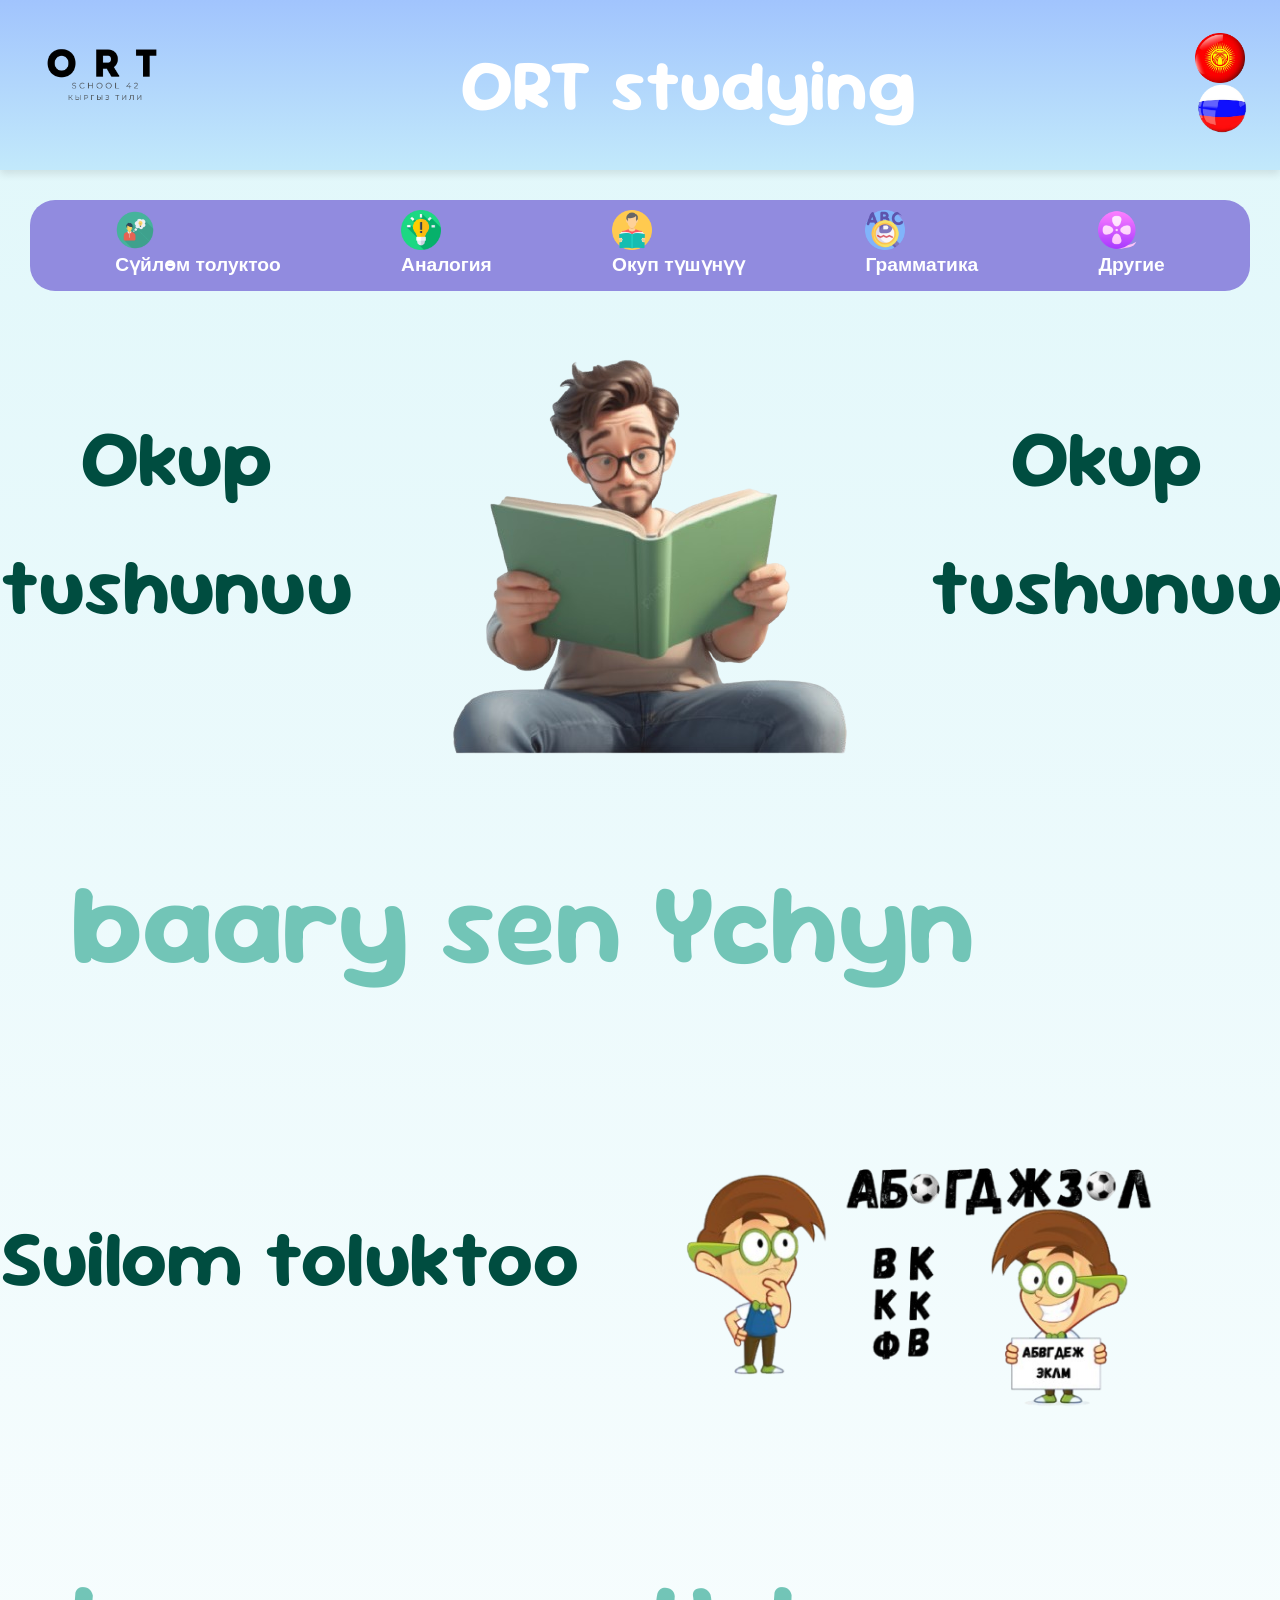
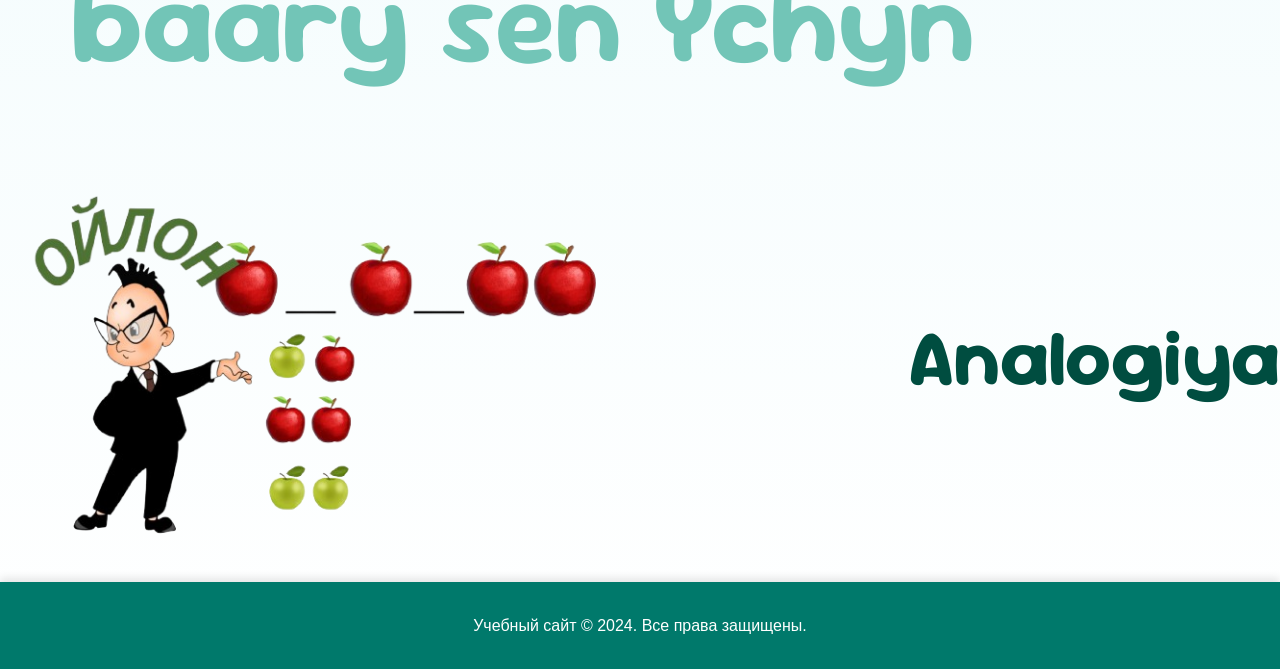
<file: index.html>
<!DOCTYPE html>
<html lang="ru">
<head>
    <meta charset="UTF-8">
    <meta name="viewport" content="width=device-width, initial-scale=1.0">
    <title>Учебный сайт по кыргызскому языку</title>
    <link rel="stylesheet" href="style.css">
    <link rel="preconnect" href="https://fonts.googleapis.com">
    <link rel="preconnect" href="https://fonts.gstatic.com" crossorigin>
    <link href="https://fonts.googleapis.com/css2?family=Sour+Gummy:ital,wght@0,100..900;1,100..900&display=swap" rel="stylesheet">
    <link rel="icon" type="image/x-icon" href="img/favicon.ico"> 
    <meta name="viewport" content="width=device-width, initial-scale=1.0">


    
<body>
    <header>
        <a href="#" class="logo-link">
            <img src="img/ORT_icon.ico" alt="Logo" class="logo-image">
        </a>
        <div class="header-title-container">
            <h2>ORT studying</h2>
        </div>
        <div class="language-switcher">
          <a href="#" class="activee"><img src="img2/pngtree-kyrgyzstan-round-flag-glossy-glass-effect-vector-transparent-background-png-image_11427463.png" alt="Image" width="50" height="50"></a>
          <a href="#" class="active"><img src="img2/thumb-6949866_preview-removebg-preview.png" alt="Image" width="55" height="55"></a>
      </div>
    </header>
    

    <nav class="menu">
        <ul>
          <li>
            <a href="suilom-toluktoo.html" onclick="toggleSection('suilom-toluktoo')">
              <img src="img/1870090.png" alt="Image" width="40" height="40"> Сүйлөм толуктоо
            </a>
          </li>
          <li>
            <a href="analogiya.html" onclick="toggleSection('analogiya')">
              <img src="img/bekbol_2.png" alt="Image" width="40" height="40"> Аналогия
            </a>
          </li>
          <li>
            <a href="okuptushunuu.html" onclick="toggleSection('okuptushunuu')">
              <img src="img/201612.png" alt="Image" width="40" height="40"> Окуп түшүнүү
            </a>
          </li>
          <li>
            <a href="#gramatika.html" onclick="toggleSection('gramatika')">
              <img src="img/bekbol_1.png" alt="Image" width="40" height="40"> Грамматика
            </a>
          </li>
          <li class="dropdown">
            <a href="#" class="dropdown-btn">
              <img src="img/4085087.png" alt="Image" width="40" height="40"> Другие
            </a>
            <ul class="dropdown-content">
              <li><a href="kyrgyz.html"><img src="img/1803705.png" alt="Image" height="40" width="40"></a></li>
              <li><a href="flag.html"><img src="img/earth_and_world_flags_vector_graphics_576719-removebg-preview.png" alt="Image" width="40" height="40"></a></li>
              <li><a href="#">Каталог3</a></li>
            </ul>
      </li>
        </ul>
      </nav>
      
    
    <div class="container">
        <h3>Okup tushunuu</h3>
        <img src="img/pngtree-a-good-man-who-reads-many-books-png-image_12463292-removebg-preview.png" alt="Человек, читающий книги">
        <h3>Okup tushunuu</h3>
    </div>
    <div class="h33">
        <h1>baary sen Ychyn</h1>
    </div>

    <div class="container"
    >
        <h3>Suilom toluktoo</h3>
        <img src="img/1first-removebg-preview.png" alt="Человек, читающий книги" >
        
    </div>
    <div class="h33">
        <h1>baary sen Ychyn</h1>
    </div>

    <div class="container">
       
        <img src="img/22-removebg-preview.png" alt="Человек, читающий книги">
        <h3>Analogiya</h3>
    </div>
    
    <footer>
        <p>Учебный сайт © 2024. Все права защищены.</p>
    </footer>
    <script>
        function isElementInViewport(el) {
            const rect = el.getBoundingClientRect();
            return rect.top <= window.innerHeight && rect.bottom >= 0;
        }

        function animateOnScroll() {
            const elements = document.querySelectorAll('.container, h1, h2, h3, p');
            elements.forEach(function(element) {
                if (isElementInViewport(element)) {
                    element.classList.add('visible');
                }
            });
        }

        window.addEventListener('scroll', animateOnScroll);
        animateOnScroll();
    // script.js
document.addEventListener("DOMContentLoaded", () => {
  const dropdownBtn = document.querySelector(".dropdown-btn");
  const dropdownContent = document.querySelector(".dropdown-content");

  dropdownBtn.addEventListener("click", (e) => {
    e.preventDefault();
    dropdownContent.style.display =
      dropdownContent.style.display === "block" ? "none" : "block";
  });

  // Закрытие подменю при клике вне его области
  document.addEventListener("click", (e) => {
    if (!dropdownBtn.contains(e.target) && !dropdownContent.contains(e.target)) {
      dropdownContent.style.display = "none";
    }
  });
});



    </script>


    
</body>
</html>
</file>
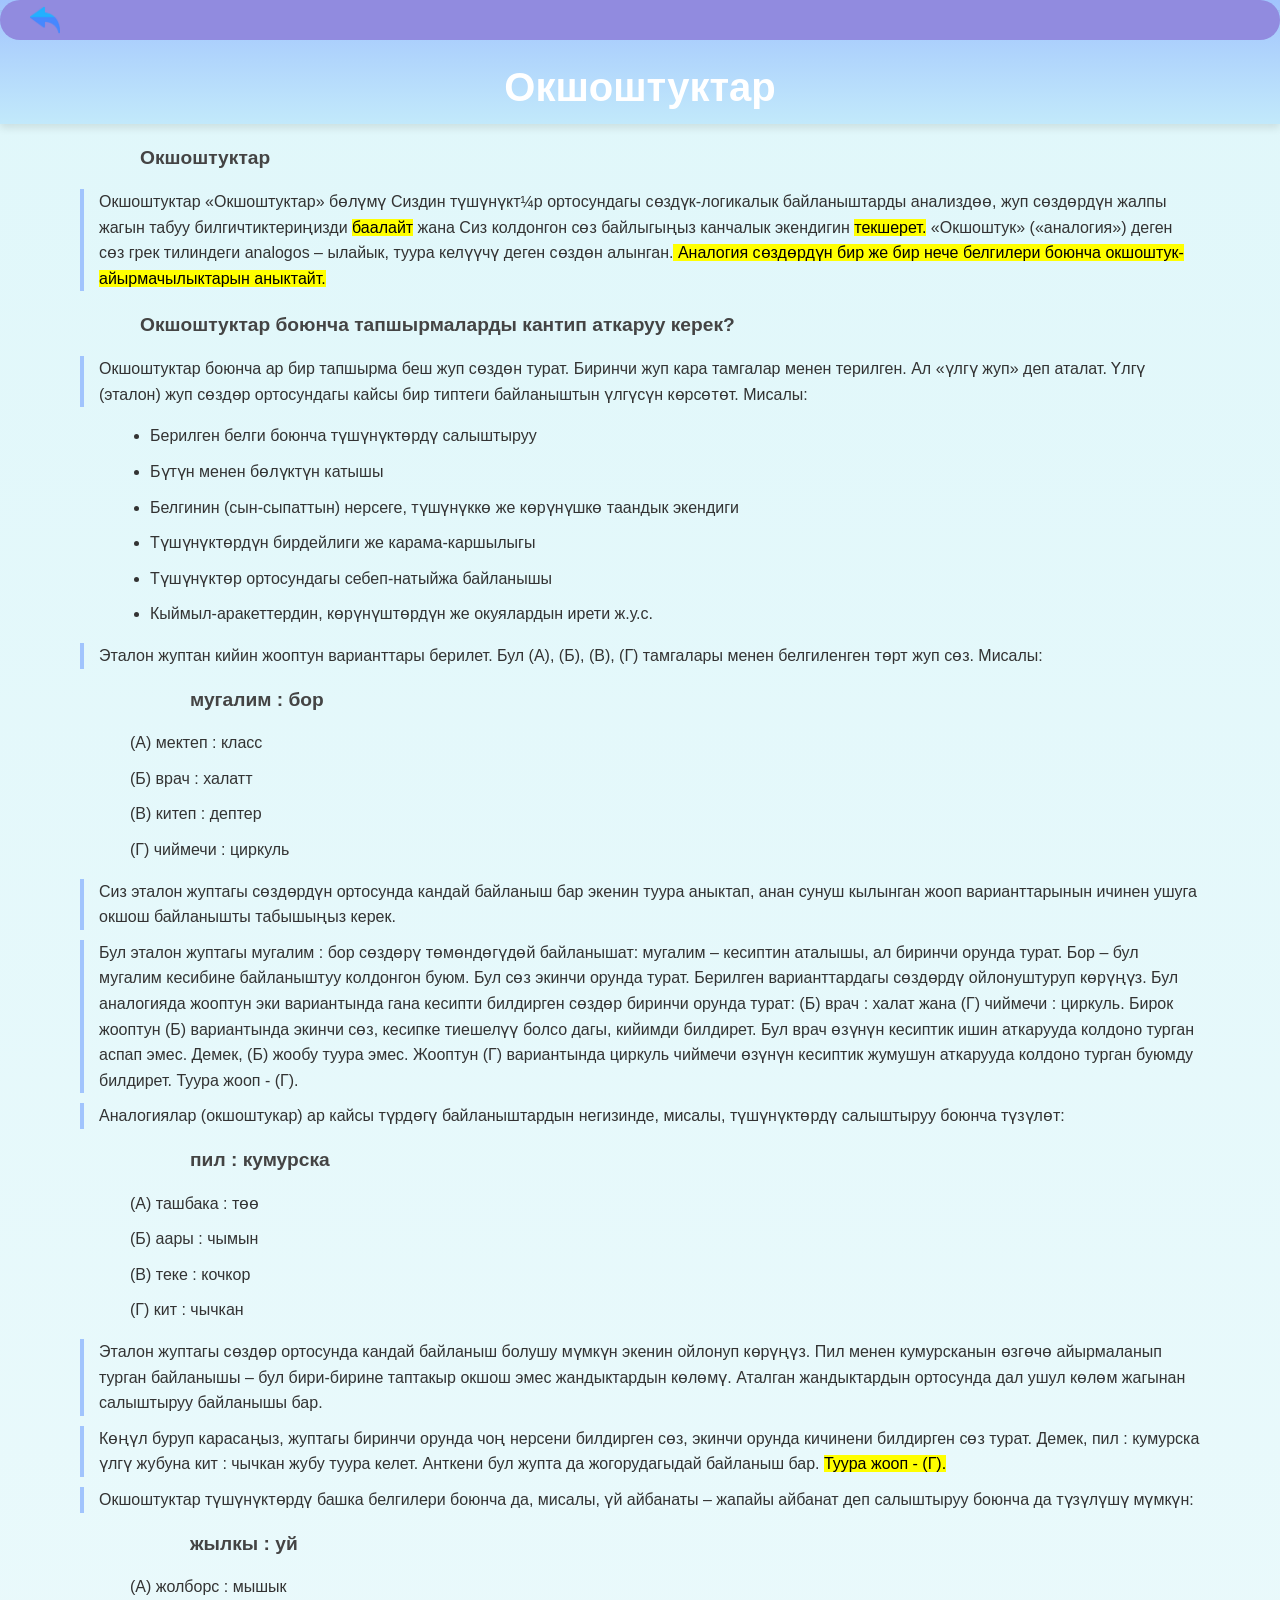
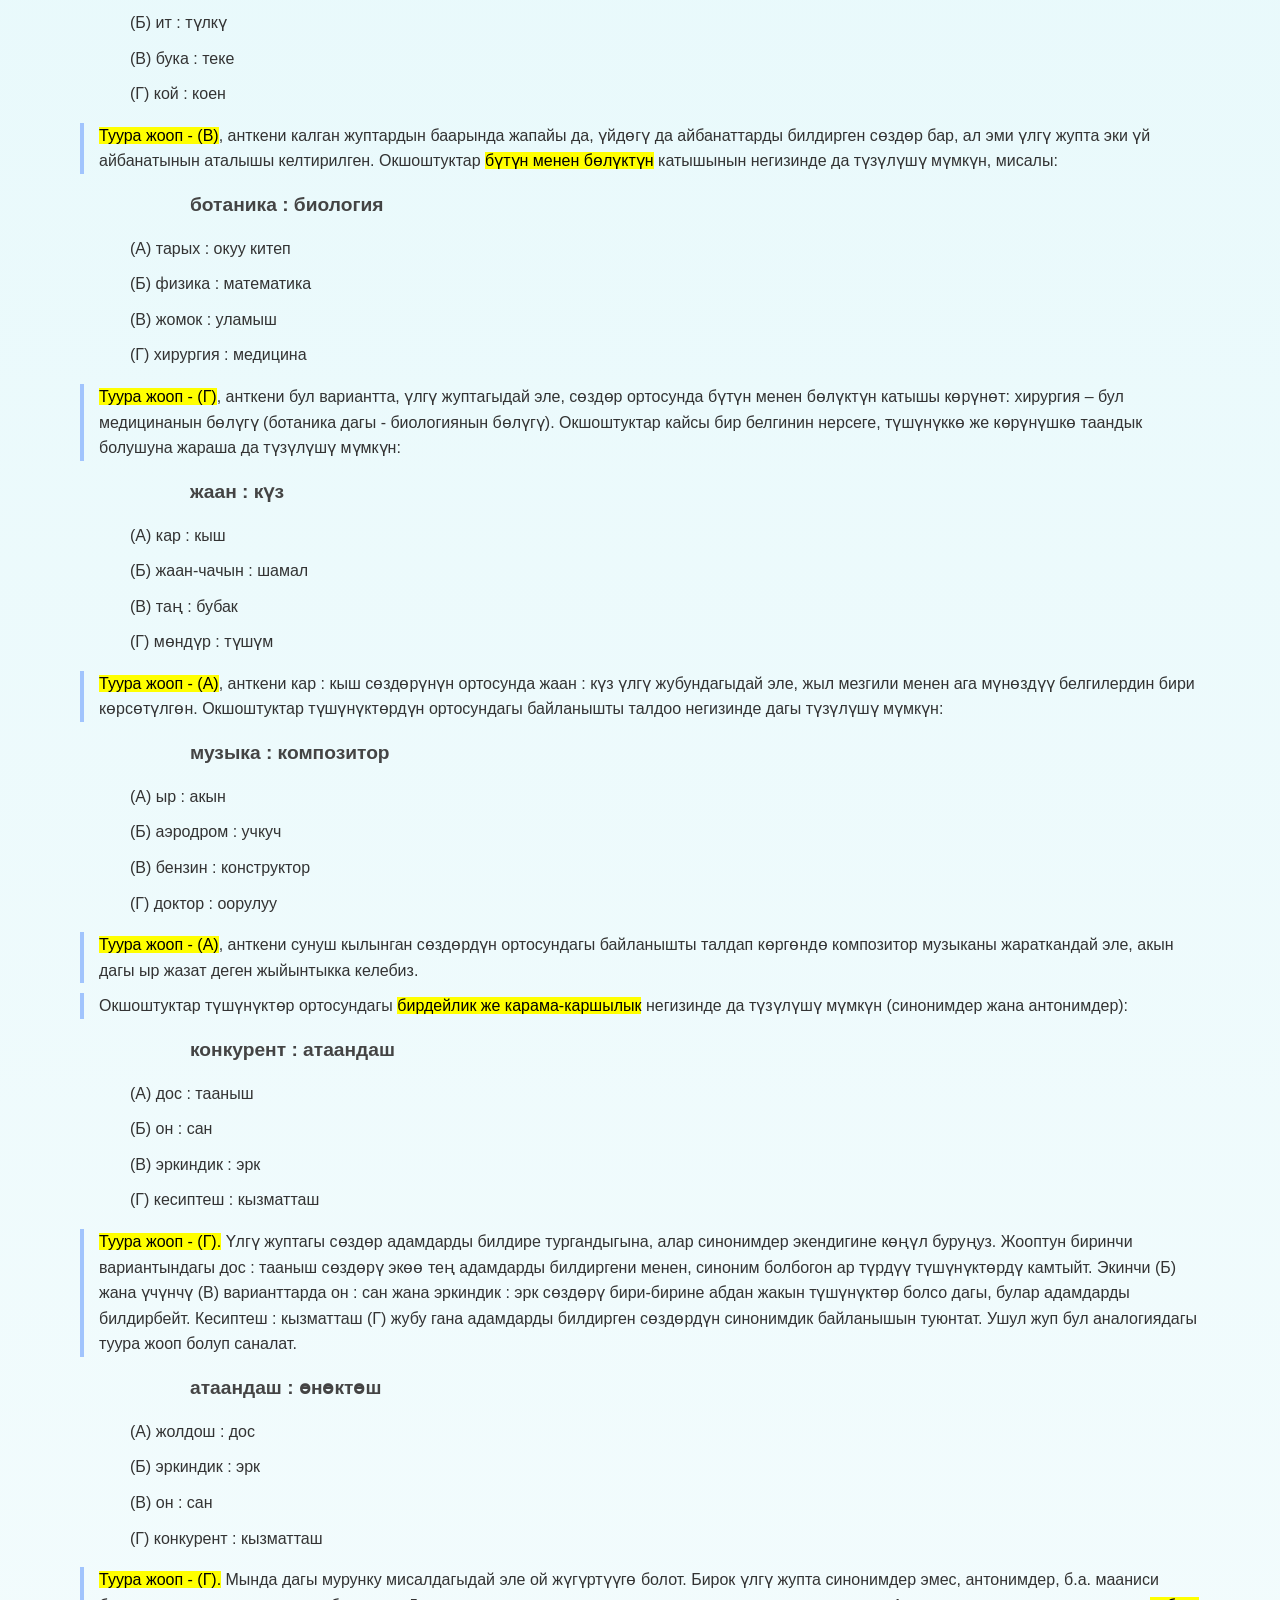
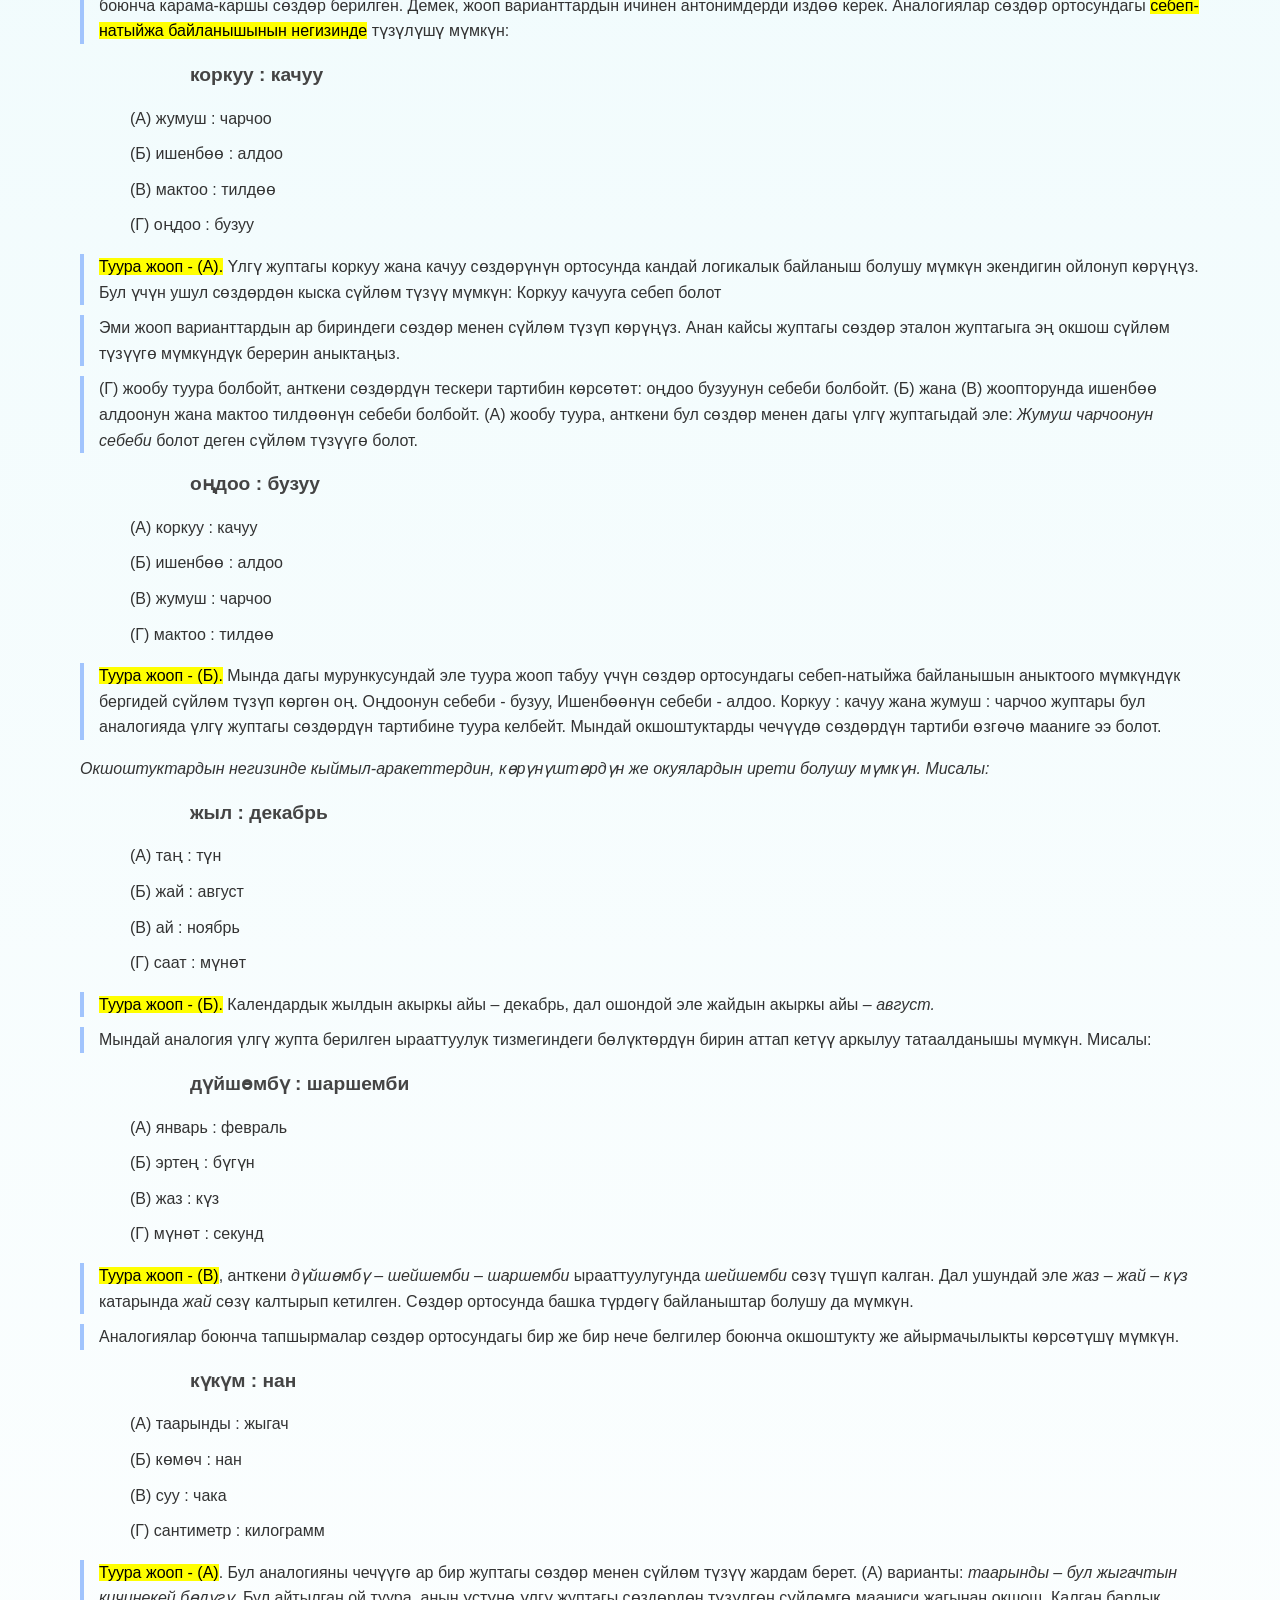
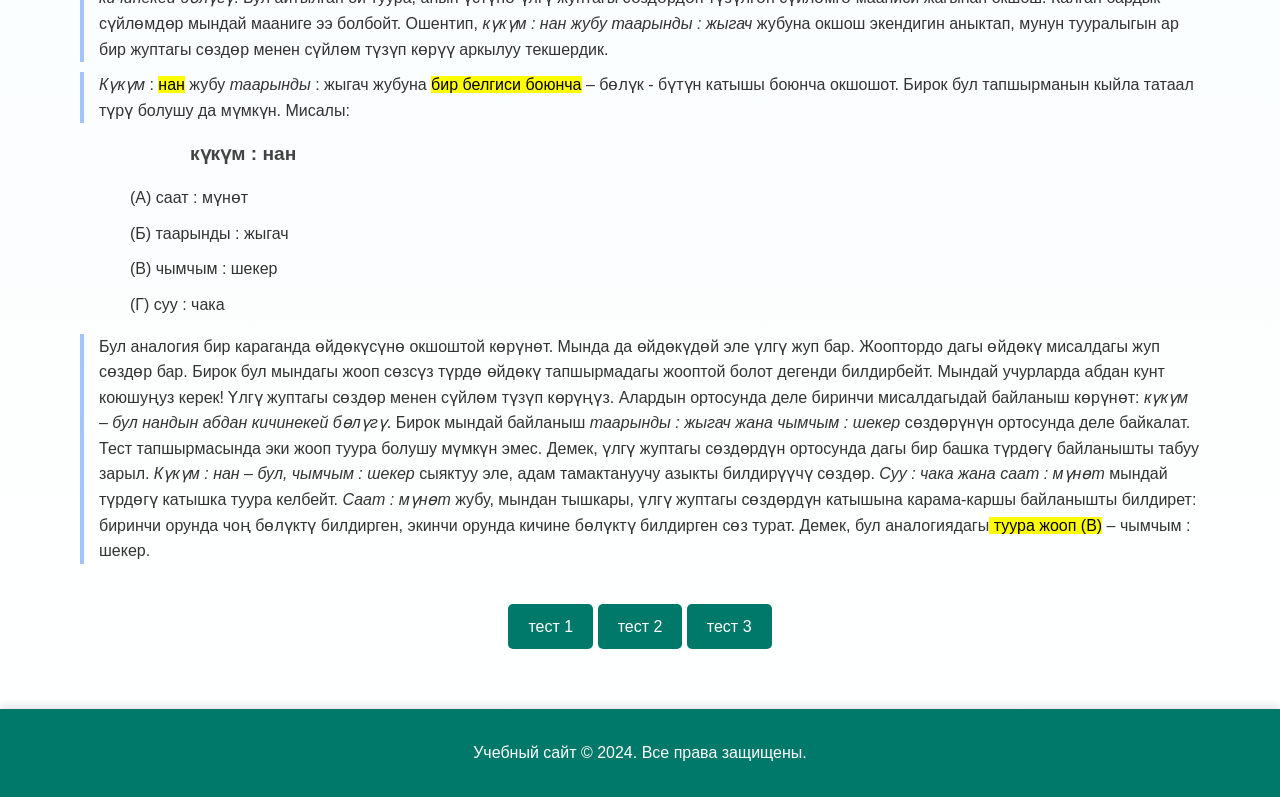
<file: analogiya.html>
<!DOCTYPE html>
<html lang="ru">
<head>
    <meta charset="UTF-8">
    <meta name="viewport" content="width=device-width, initial-scale=1.0">
    <title>Окшоштуктар</title>
    <link rel="stylesheet" href="analogiua.css">
            
</head>
<body>
    <header>
        <h1>Окшоштуктар</h1>
    </header>

    <nav>
        <ul>
            <a href="index.html" class="logo-link">
                <img src="img/2099190-removebg-preview.png" alt="Logo" class="logo-image">
                
            </a>
        </ul>
    </nav>
    
    
<div class="all-sentr">
    <p class="intro-text">Окшоштуктар</p>
    <p class="step-text">Окшоштуктар
        «Окшоштуктар» бөлүмү Сиздин түшүнүкт¼р ортосундагы сөздүк-логикалык байланыштарды
        анализдөө, жуп сөздөрдүн жалпы жагын табуу билгичтиктериңизди <mark>баалайт</mark> жана Сиз колдонгон сөз
        байлыгыңыз канчалык экендигин <mark>текшерет.</mark>
        «Окшоштук» («аналогия») деген сөз грек тилиндеги analogos – ылайык, туура келүүчү деген сөздөн
        алынган.<mark> Аналогия сөздөрдүн бир же бир нече белгилери боюнча окшоштук-айырмачылыктарын
        аныктайт.</mark></p>
    <p class="intro-text">Окшоштуктар боюнча тапшырмаларды кантип аткаруу керек? </p><p class="step-text">Окшоштуктар боюнча ар бир тапшырма беш жуп сөздөн турат. Биринчи жуп кара тамгалар
        менен терилген. Ал «үлгү жуп» деп аталат. Үлгү (эталон) жуп сөздөр ортосундагы кайсы бир типтеги
        байланыштын үлгүсүн көрсөтөт. Мисалы:
        <ul>
            <li>Берилген белги боюнча түшүнүктөрдү салыштыруу</li>
            <li>Бүтүн менен бөлүктүн катышы</li>
            <li>Белгинин (сын-сыпаттын) нерсеге, түшүнүккө же көрүнүшкө таандык экендиги</li>
            <li>Түшүнүктөрдүн бирдейлиги же карама-каршылыгы</li>
            <li>Түшүнүктөр ортосундагы себеп-натыйжа байланышы</li>
            <li>Кыймыл-аракеттердин, көрүнүштөрдүн же окуялардын ирети ж.у.с. </li>
        </ul>
 
    </p>
    <p class="step-text">Эталон жуптан кийин жооптун варианттары берилет. Бул (А), (Б), (В), (Г) тамгалары менен
        белгиленген төрт жуп сөз. 
        Мисалы: 
        </p>
        <ul style="list-style: none; padding: 0;">
            <li class="intro-text"> мугалим : бор</li>
            <li>(А) мектеп : класс</li>
            <li>(Б) врач : халатт</li>
            <li>(В) китеп : дептер</li>
            <li>(Г) чиймечи : циркуль</li>
        </ul>
    <p class="step-text">Сиз эталон жуптагы сөздөрдүн ортосунда кандай байланыш бар экенин туура аныктап, анан сунуш
        кылынган жооп варианттарынын ичинен ушуга окшош байланышты табышыңыз керек.</p>
    <p class="step-text">Бул эталон жуптагы мугалим : бор сөздөрү төмөндөгүдөй байланышат: мугалим – кесиптин аталышы, 
        ал биринчи орунда турат. Бор – бул мугалим кесибине байланыштуу колдонгон буюм. Бул сөз экинчи
        орунда турат. Берилген варианттардагы сөздөрдү ойлонуштуруп көрүңүз. Бул аналогияда жооптун эки
        вариантында гана кесипти билдирген сөздөр биринчи орунда турат: (Б) врач : халат жана (Г) чиймечи : 
        циркуль. Бирок жооптун (Б) вариантында экинчи сөз, кесипке тиешелүү болсо дагы, кийимди билдирет. 
        Бул врач өзүнүн кесиптик ишин аткарууда колдоно турган аспап эмес. Демек, (Б) жообу туура эмес. 
        Жооптун (Г) вариантында циркуль чиймечи өзүнүн кесиптик жумушун аткарууда колдоно турган
        буюмду билдирет. Туура жооп - (Г).</p>

    <p class="step-text">Аналогиялар (окшоштукар) ар кайсы түрдөгү байланыштардын негизинде, мисалы, түшүнүктөрдү
        салыштыруу боюнча түзүлөт: </p>
    
    <ul style="list-style: none; padding: 0;">
        <li class="intro-text">пил : кумурска</li>
        <li>(А) ташбака : төө</li>
        <li>(Б) аары : чымын</li>
        <li>(В) теке : кочкор </li>
        <li>(Г) кит : чычкан</li>
    </ul>

    <p class="step-text">Эталон жуптагы сөздөр ортосунда кандай байланыш болушу мүмкүн экенин ойлонуп көрүңүз. Пил
        менен кумурсканын өзгөчө айырмаланып турган байланышы – бул бири-бирине таптакыр окшош эмес
        жандыктардын көлөмү. Аталган жандыктардын ортосунда дал ушул көлөм жагынан салыштыруу
        байланышы бар.</p>

    <p class="step-text">Көңүл буруп карасаңыз, жуптагы биринчи орунда чоң нерсени билдирген сөз, экинчи орунда
        кичинени билдирген сөз турат. Демек, пил : кумурска үлгү жубуна кит : чычкан жубу туура келет. 
        Анткени бул жупта да жогорудагыдай байланыш бар. <mark>Туура жооп - (Г).</mark> </p>

    <p class="step-text">Окшоштуктар түшүнүктөрдү башка белгилери боюнча да, мисалы, үй айбанаты – жапайы айбанат деп
        салыштыруу боюнча да түзүлүшү мүмкүн:</p>
    

        <ul style="list-style: none; padding: 0;">
            <li class="intro-text">жылкы : уй</li>
            <li>(А) жолборс : мышык</li>
            <li>(Б) ит : түлкү</li>
            <li>(В) бука : теке</li>
            <li>(Г) кой : коен</li>
        </ul>
    
        <p class="step-text"><mark>Туура жооп - (В)</mark>, анткени калган жуптардын баарында жапайы да, үйдөгү да айбанаттарды билдирген
            сөздөр бар, ал эми үлгү жупта эки үй айбанатынын аталышы келтирилген. 
            Окшоштуктар <mark>бүтүн менен бөлүктүн</mark> катышынын негизинде да түзүлүшү мүмкүн, мисалы: </p>

    
        <ul style="list-style: none; padding: 0;">
            <li class="intro-text">ботаника : биология</li>
            <li>(А) тарых : окуу китеп</li>
            <li>(Б) физика : математика</li>
            <li>(В) жомок : уламыш</li>
            <li>(Г) хирургия : медицина</li>
        </ul>

        <p class="step-text"><mark>Туура жооп - (Г)</mark>, анткени бул вариантта, үлгү жуптагыдай эле, сөздөр ортосунда бүтүн менен
            бөлүктүн катышы көрүнөт: хирургия – бул медицинанын бөлүгү (ботаника дагы - биологиянын бөлүгү). 
            Окшоштуктар кайсы бир белгинин нерсеге, түшүнүккө же көрүнүшкө таандык болушуна жараша да
            түзүлүшү мүмкүн:
        </p>

        <ul style="list-style: none; padding: 0;">
            <li class="intro-text">жаан : күз</li>
            <li>(А) кар : кыш</li>
            <li>(Б) жаан-чачын : шамал</li>
            <li>(В) таң : бубак</li>
            <li>(Г) мөндүр : түшүм</li>
        </ul>
        <p class="step-text">
            <mark>Туура жооп - (А)</mark>, анткени кар : кыш сөздөрүнүн ортосунда жаан : күз үлгү жубундагыдай эле, жыл
            мезгили менен ага мүнөздүү белгилердин бири көрсөтүлгөн. 
            Окшоштуктар түшүнүктөрдүн ортосундагы байланышты талдоо негизинде дагы түзүлүшү мүмкүн: 
        </p>
        <ul style="list-style: none; padding: 0;">
            <li class="intro-text">музыка : композитор</li>
            <li>(А)  ыр : акын</li>
            <li>(Б) аэродром : учкуч</li>
            <li>(В) бензин : конструктор</li>
            <li>(Г) доктор : оорулуу</li>
        </ul>
        <p class="step-text"><mark>Туура жооп - (А)</mark>, анткени сунуш кылынган сөздөрдүн ортосундагы байланышты талдап көргөндө
            композитор музыканы жараткандай эле, акын дагы ыр жазат деген жыйынтыкка келебиз.
        </p>
        <p class="step-text">Окшоштуктар түшүнүктөр ортосундагы <mark>бирдейлик же карама-каршылык</mark> негизинде да түзүлүшү
            мүмкүн (синонимдер жана антонимдер):
        </p>
        <ul style="list-style: none; padding: 0;">
            <li class="intro-text">конкурент : атаандаш</li>
            <li>(А) дос : тааныш</li>
            <li>(Б) он : сан</li>
            <li>(В) эркиндик : эрк</li>
            <li>(Г) кесиптеш : кызматташ</li>
        </ul>
        <p class="step-text"><mark>Туура жооп - (Г).</mark> 
            Үлгү жуптагы сөздөр адамдарды билдире тургандыгына, алар синонимдер экендигине көңүл буруңуз. 
            Жооптун биринчи вариантындагы дос : тааныш сөздөрү экөө тең адамдарды билдиргени менен, 
            синоним болбогон ар түрдүү түшүнүктөрдү камтыйт. Экинчи (Б) жана үчүнчү (В) варианттарда он : сан
            жана эркиндик : эрк сөздөрү бири-бирине абдан жакын түшүнүктөр болсо дагы, булар адамдарды
            билдирбейт. Кесиптеш : кызматташ (Г) жубу гана адамдарды билдирген сөздөрдүн синонимдик
            байланышын туюнтат. Ушул жуп бул аналогиядагы туура жооп болуп саналат. 
        </p>
        <ul style="list-style: none; padding: 0;">
            <li class="intro-text">атаандаш : өнөктөш</li>
            <li>(А) жолдош : дос</li>
            <li>(Б) эркиндик : эрк</li>
            <li>(В) он : сан</li>
            <li>(Г) конкурент : кызматташ</li>
        </ul>
        <p class="step-text"><mark>Туура жооп - (Г).</mark> 
            Мында дагы мурунку мисалдагыдай эле ой жүгүртүүгө болот. Бирок үлгү жупта синонимдер эмес, 
            антонимдер, б.а. мааниси боюнча карама-каршы сөздөр берилген. Демек, жооп варианттардын ичинен
            антонимдерди издөө керек. 
            Аналогиялар сөздөр ортосундагы <mark>себеп-натыйжа байланышынын негизинде</mark> түзүлүшү мүмкүн: 
        </p>
        <ul style="list-style: none; padding: 0;">
            <li class="intro-text">коркуу : качуу</li>
            <li>(А) жумуш : чарчоо</li>
            <li>(Б) ишенбөө : алдоо</li>
            <li>(В) мактоо : тилдөө</li>
            <li>(Г) оңдоо : бузуу</li>
        </ul>
        <p class="step-text"><mark>Туура жооп - (А).</mark> 
            Үлгү жуптагы коркуу жана качуу сөздөрүнүн ортосунда кандай логикалык байланыш болушу мүмкүн
            экендигин ойлонуп көрүңүз. Бул үчүн ушул сөздөрдөн кыска сүйлөм түзүү мүмкүн: Коркуу качууга себеп болот
        </p>
        <p class="step-text">Эми жооп варианттардын ар бириндеги сөздөр менен сүйлөм түзүп көрүңүз. Анан кайсы жуптагы
            сөздөр эталон жуптагыга эң окшош сүйлөм түзүүгө мүмкүндүк берерин аныктаңыз. 
        </p>
        <p class="step-text">(Г) жообу туура болбойт, анткени сөздөрдүн тескери тартибин көрсөтөт: оңдоо бузуунун себеби
            болбойт. (Б) жана (В) жоопторунда ишенбөө алдоонун жана мактоо тилдөөнүн себеби болбойт. (А) 
            жообу туура, анткени бул сөздөр менен дагы үлгү жуптагыдай эле: <i>Жумуш чарчоонун себеби</i> болот
            деген сүйлөм түзүүгө болот.
        </p>
        <ul style="list-style: none; padding: 0;">
            <li class="intro-text">оңдоо : бузуу</li>
            <li>(А) коркуу : качуу</li>
            <li>(Б) ишенбөө : алдоо</li>
            <li>(В) жумуш : чарчоо</li>
            <li>(Г) мактоо : тилдөө</li>
        </ul>
       <p class="step-text"><mark>Туура жооп - (Б).</mark> 
            Мында дагы мурункусундай эле туура жооп табуу үчүн сөздөр ортосундагы себеп-натыйжа
            байланышын аныктоого мүмкүндүк бергидей сүйлөм түзүп көргөн оң. Оңдоонун себеби - бузуу, 
            Ишенбөөнүн себеби - алдоо. Коркуу : качуу жана жумуш : чарчоо жуптары бул аналогияда үлгү жуптагы
            сөздөрдүн тартибине туура келбейт. Мындай окшоштуктарды чечүүдө сөздөрдүн тартиби өзгөчө
            мааниге ээ болот.
        </p>
        <p><i>Окшоштуктардын негизинде кыймыл-аракеттердин, көрүнүштөрдүн же окуялардын ирети
            болушу мүмкүн. Мисалы: 
        </i></p>
        <ul style="list-style: none; padding: 0;">
            <li class="intro-text">жыл : декабрь</li>
            <li>(А) таң : түн</li>
            <li>(Б) жай : август</li>
            <li>(В) ай : ноябрь</li>
            <li>(Г) саат : мүнөт</li>
        </ul>

        <p class="step-text"><mark>Туура жооп - (Б).</mark> Календардык жылдын акыркы айы – декабрь, дал ошондой эле жайдын акыркы айы
            <i>– август.</i>
        </p>
        <p class="step-text">Мындай аналогия үлгү жупта берилген ырааттуулук тизмегиндеги бөлүктөрдүн бирин аттап кетүү
            аркылуу татаалданышы мүмкүн. Мисалы: 
        </p>

        <ul style="list-style: none; padding: 0;">
            <li class="intro-text">дүйшөмбү : шаршемби</li>
            <li>(А) январь : февраль</li>
            <li>(Б) эртең : бүгүн</li>
            <li>(В) жаз : күз</li>
            <li>(Г) мүнөт : секунд</li>
        </ul>

        <p class="step-text"><mark>Туура жооп - (В)</mark>, анткени <i> дүйшөмбү – шейшемби – шаршемби </i> ырааттуулугунда <i>шейшемби</i> сөзү
            түшүп калган. Дал ушундай эле <i>жаз – жай – күз</i> катарында <i>жай</i> сөзү калтырып кетилген. 
            Сөздөр ортосунда башка түрдөгү байланыштар болушу да мүмкүн. 
        </p>
        <p class="step-text">Аналогиялар боюнча тапшырмалар сөздөр ортосундагы бир же бир нече белгилер боюнча
            окшоштукту же айырмачылыкты көрсөтүшү мүмкүн. 
        </p>
        <ul style="list-style: none; padding: 0;">
            <li class="intro-text">күкүм : нан</li>
            <li>(А) таарынды : жыгач</li>
            <li>(Б) көмөч : нан</li>
            <li>(В) суу : чака</li>
            <li>(Г) сантиметр : килограмм</li>
        </ul>

        <p class="step-text"><mark>Туура жооп - (А)</mark>. Бул аналогияны чечүүгө ар бир жуптагы сөздөр менен сүйлөм түзүү жардам берет. 
            (А) варианты: <i>таарынды – бул жыгачтын кичинекей бөлүгү</i>. Бул айтылган ой туура, анын үстүнө үлгү
            жуптагы сөздөрдөн түзүлгөн сүйлөмгө мааниси жагынан окшош. Калган бардык сүйлөмдөр мындай
            мааниге ээ болбойт. Ошентип, <i>күкүм : нан жубу таарынды : жыгач</i> жубуна окшош экендигин аныктап, 
            мунун тууралыгын ар бир жуптагы сөздөр менен сүйлөм түзүп көрүү аркылуу текшердик.
        </p>
        <p class="step-text"><i>Күкүм</i> : <mark>нан</mark> жубу <i>таарынды</i> : жыгач жубуна <mark>бир белгиси боюнча</mark> – бөлүк - бүтүн катышы боюнча
            окшошот. Бирок бул тапшырманын кыйла татаал түрү болушу да мүмкүн. Мисалы: 
        </p>

        <ul style="list-style: none; padding: 0;">
            <li class="intro-text">күкүм : нан</li>
            <li>(А) саат : мүнөт</li>
            <li>(Б) таарынды : жыгач</li>
            <li>(В) чымчым : шекер</li>
            <li>(Г) суу : чака</li>
        </ul>
        <p class="step-text"> Бул аналогия бир караганда өйдөкүсүнө окшоштой көрүнөт. Мында да өйдөкүдөй эле үлгү жуп бар. 
            Жооптордо дагы өйдөкү мисалдагы жуп сөздөр бар. Бирок бул мындагы жооп сөзсүз түрдө өйдөкү
            тапшырмадагы жооптой болот дегенди билдирбейт. Мындай учурларда абдан кунт коюшуңуз керек! 
            Үлгү жуптагы сөздөр менен сүйлөм түзүп көрүңүз. Алардын ортосунда деле биринчи мисалдагыдай
            байланыш көрүнөт: <i>күкүм – бул нандын абдан кичинекей бөлүгү</i>. Бирок мындай байланыш <i>таарынды : 
            жыгач жана чымчым : шекер</i> сөздөрүнүн ортосунда деле байкалат. Тест тапшырмасында эки жооп
            туура болушу мүмкүн эмес. Демек, үлгү жуптагы сөздөрдүн ортосунда дагы бир башка түрдөгү
            байланышты табуу зарыл. <i>Күкүм : нан – бул, чымчым : шекер</i> сыяктуу эле, адам тамактануучу азыкты
            билдирүүчү сөздөр. <i>Суу : чака жана саат : мүнөт</i> мындай түрдөгү катышка туура келбейт.<i> Саат : 
            мүнөт </i>жубу, мындан тышкары, үлгү жуптагы сөздөрдүн катышына карама-каршы байланышты
            билдирет: биринчи орунда чоң бөлүктү билдирген, экинчи орунда кичине бөлүктү билдирген сөз турат. 
            Демек, бул аналогиядагы<mark> туура жооп (В)</mark> – чымчым : шекер.</p>
      

</div>
     
        
    
    <div class="test_1">
        
        <a class="test_1_1" href="text_2.html">тест 1</a>
        <a class="test_1_1" href="test_3.html">тест 2</a>
        <a class="test_1_1" href="test_4.html">тест 3</a>
    </div>
    <footer>
        <p>Учебный сайт © 2024. Все права защищены.</p>
    </footer>
</body>
</html>
</file>
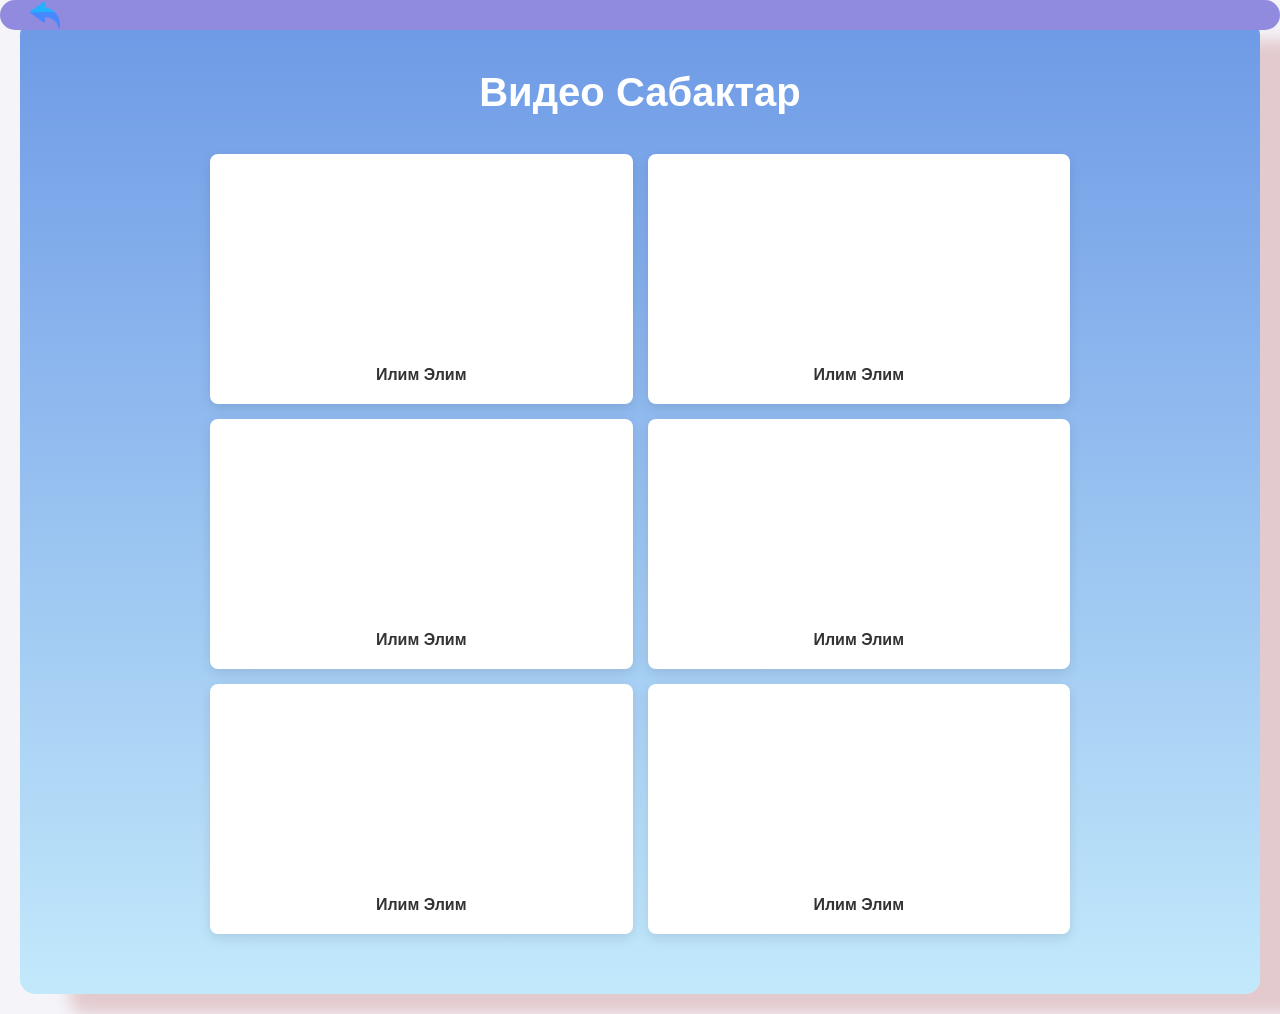
<file: ang.html>
<!DOCTYPE html>
<html lang="ru">
<head>
    <meta charset="UTF-8">
    <meta name="viewport" content="width=device-width, initial-scale=1.0">
    <title>Видео Уроки</title>
    <style>
        /* Общий сброс */
* {
    margin: 0;
    padding: 0;
    box-sizing: border-box;
}

body {
    font-family: 'Arial', sans-serif;
    background-color: #f4f4f9;
    color: #333;
    line-height: 1.6;
    padding: 20px;
}
/* Секция с видео */
.video-section {
    text-align: center;
    padding: 40px 20px;
    background: linear-gradient(to bottom, #6e9ae6, #c2e9fb);
    border-radius: 15px;
    box-shadow: 50px 20px 15px rgba(162, 36, 36, 0.2);
}

/* Секция с видео */
h2 {
    font-size: 1.5em;
    margin-bottom: 20px;
    color: #333;
}

/* Контейнер для видео */
.video-container {
    display: grid;
    grid-template-columns: repeat(2, 1fr); /* 2 карточки в ряд */
    gap: 15px; /* Отступ между карточками */
    max-width: 900px; /* Максимальная ширина контейнера */
    width: 100%;
    margin: 0 auto; /* Центрируем контейнер по горизонтали */
    padding: 20px;
    box-sizing: border-box;
    text-align: center; /* Центрируем текст внутри карточек */
}

/* Стили для карточки видео */
.video-card {
    background-color: #fff;
    border-radius: 8px;
    box-shadow: 0px 4px 12px rgba(0, 0, 0, 0.1);
    overflow: hidden;
    transition: transform 0.3s ease-in-out;
    min-height: 250px; /* Уменьшили минимальную высоту карточки */
    padding: 10px; /* Добавили отступы внутри карточки */
}

.video-card:hover {
    transform: translateY(-5px); /* Легкий эффект подъема при наведении */
}

.video-card iframe {
    width: 100%;
    height: 180px; /* Уменьшили высоту видео */
    border: none;
}

.video-card h3 {
    font-size: 1em;
    margin-top: 10px;
    color: #333;
    text-align: center;
}



        /* Медиазапросы для маленьких экранов */
        @media (max-width: 768px) {
            .video-container {
                grid-template-columns: repeat(2, 1fr); /* Одна карточка в ряд на экранах меньше 768px */
            }

            .video-card iframe {
                height: 160px; /* Уменьшаем видео для маленьких экранов */
            }

            .video-card h3 {
                font-size: 0.9em;
            }
        }

        @media (max-width: 480px) {
            .video-container {
                grid-template-columns: repeat(1, 1fr); /* На очень маленьких экранах (например, телефоны) одна карточка */
            }

            .video-card iframe {
                height: 140px; /* Уменьшаем видео еще больше для телефонов */
            }

            .video-card h3 {
                font-size: 0.8em; /* Еще меньше размер шрифта */
            }
        }
           
        nav ul {
    list-style: none;
    display: flex;
    justify-content: center;
    padding: 15px 0;
    margin: 0;
    background: #918bdf; /* Светло-зеленый фон */
    border-radius: 25px;
    height: 10px;
}
nav {
    position: fixed;
    top: 0; /* Расположение сверху */
    left: 0; /* Расположение слева */
    width: 100%; /* Растягиваем навигацию на всю ширину */
    height: 10px;
    z-index: 1000; /* Устанавливаем высокий слой, чтобы было поверх контента */
    box-shadow: 0 2px 5px rgba(0, 0, 0, 0.1); /* Легкая тень для выделения */
}

nav li {
    margin: 0 20px;
    height: 10px;
}

nav a {
    color: #fff;
    text-decoration: none;
    font-weight: bold;
    font-size: 1.2em;
    transition: color 0.3s, transform 0.3s;
}
.logo-link {
    display: flex; /* Для горизонтального размещения */
    align-items: center; /* Вертикальное выравнивание */
    text-decoration: none;
    margin-right: auto;
    margin-left: 20px;
}

/* Стили для изображения логотипа */
.logo-image {
    display: block;
    max-width: 30px; /* Размер логотипа */
    height: auto;
    transition: opacity 0.3s ease;
    margin-left :10px; /* Если нужен отступ от текста (опционально) */
}
/* Мобильная версия */
@media (max-width: 1000px) {
    nav {
        justify-content: center; /* Центрируем меню для мобильной версии */
        padding: 8px; /* Меньше отступов */
    }

    .logo-image {
        max-width: 20px; /* Уменьшаем логотип для мобильных устройств */
    }
}

@media (max-width: 480px) {
    nav {
        flex-direction: column; /* Ставим содержимое вертикально на маленьких экранах */
        align-items: center;
    }

    .logo-image {
        max-width: 20px; /* Ещё больше уменьшаем логотип */
    }
}
/* Мобильная версия */
@media (max-width: 768px) {
    /* Адаптация для навигации */
    nav ul {
        flex-direction: column;
        padding: 10px;
    }

    nav li {
        margin: 10px 0;
    }

    nav a {
        font-size: 1.5em;
    }

    /* Контейнер с текстом и изображением */
    .container {
        flex-direction: column; /* Изменяем направление на колонку */
        text-align: center;
    }

    .container img {
        max-width: 40%; /* Уменьшаем размер изображения */
        margin-top: 15px;
    }

    /* Уменьшаем размеры шрифта */
    h3 {
        font-size: 1.8em;
    }

    .h33 {
        font-family: "Sour Gummy", sans-serif;
        font-optical-sizing: auto;
        font-weight: weight;
        font-style: normal;
        font-variation-settings: "wdth" 100;
       
        font-size: 2.5em;
    }

    footer p {
        font-size: 1em;
    }
}
h1{
font-size: 2.5em;
    color: #fff;
    margin-bottom: 10px;
}


    </style>
</head>
<body>
    <nav>
        <ul>
            <a href="kyrgyz.html" class="logo-link">
                <img src="img2/2099190-removebg-preview.png" alt="Logo" class="logo-image">
                
            </a>
        </ul>
    </nav>
    
 
<section class="video-section">
    <h1>Видео Сабактар</h1>
    <div class="video-container">
        <div class="video-card">
            <iframe src="https://www.youtube.com/embed/joPX4q6LqEE?list=PLiVWhYtfEhkTm-cGZE1cjjyJ87-nLa8kf&index=1" frameborder="0" allowfullscreen></iframe>
            <h3>Илим Элим</h3>
        </div>

        <div class="video-card">
            <iframe src="https://www.youtube.com/embed/mV19zXmqlEQ?list=PLiVWhYtfEhkTm-cGZE1cjjyJ87-nLa8kf&index=2" frameborder="0" allowfullscreen></iframe>
            <h3>Илим Элим</h3>
        </div>

        <div class="video-card">
            <iframe src="https://www.youtube.com/embed/88DTmI05Cb0?list=PLiVWhYtfEhkTm-cGZE1cjjyJ87-nLa8kf&index=3" frameborder="0" allowfullscreen></iframe>
            <h3>Илим Элим</h3>
        </div>

        <div class="video-card">
            <iframe src="https://www.youtube.com/embed/MfS12pM07lI?list=PLiVWhYtfEhkTm-cGZE1cjjyJ87-nLa8kf&index=4" frameborder="0" allowfullscreen></iframe>
            <h3>Илим Элим</h3>
        </div>

        <div class="video-card">
            <iframe src="https://www.youtube.com/embed/6CXHTOwCWEY?list=PLiVWhYtfEhkTm-cGZE1cjjyJ87-nLa8kf&index=5" frameborder="0" allowfullscreen></iframe>
            <h3>Илим Элим</h3>
        </div>

        <div class="video-card">
            <iframe src="https://www.youtube.com/embed/3oOejRnBxxk?list=PLiVWhYtfEhkTm-cGZE1cjjyJ87-nLa8kf&index=6" frameborder="0" allowfullscreen></iframe>
            <h3>Илим Элим</h3>
        </div>
    </div>
</section>
<script src="lang.js"></script>
</body>
</html>
</file>
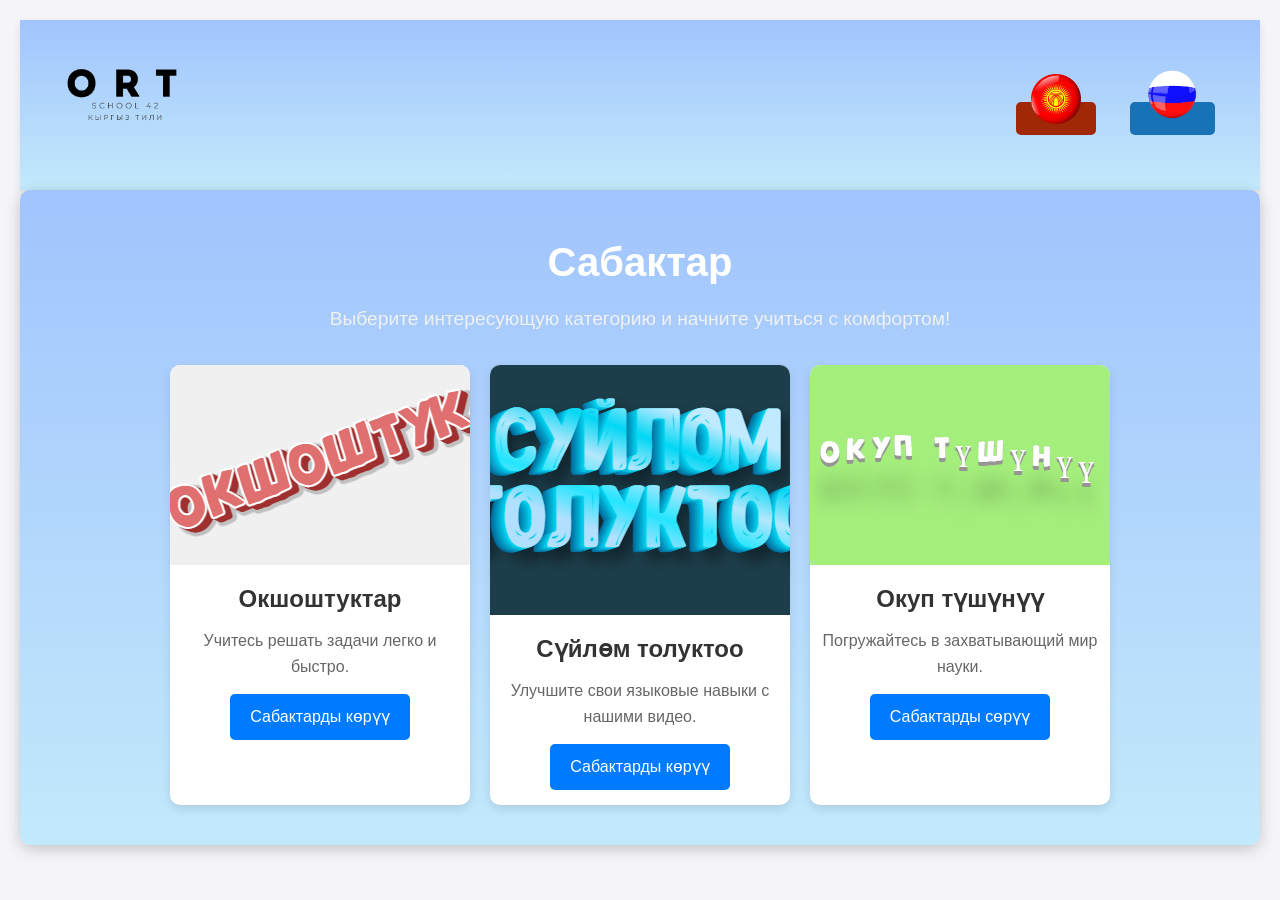
<file: kyrgyz.html>
<!DOCTYPE html>
<html lang="ru">
<head>
    <meta charset="UTF-8">
    <meta name="viewport" content="width=device-width, initial-scale=1.0">
    <title>Видео Уроки</title>
    <link rel="stylesheet" href="video.css">
</head>
<body>
 
<header>
    <a href="index.html" class="logo-link">
        <img src="img2/ORT_icon.ico" alt="Logo" class="logo-image">
    </a>
        <!-- Переключатель языка -->
<div class="language-switcher">
    <a href="kyrgyz.html" class="activee"><img src="img2/pngtree-kyrgyzstan-round-flag-glossy-glass-effect-vector-transparent-background-png-image_11427463.png" alt="Image" width="50" height="50"></a>
    <a href="rus.html" class="active"><img src="img2/thumb-6949866_preview-removebg-preview.png" alt="Image" width="55" height="55"></a>
</div>
</header>


    <section class="video-section">
        <h1>Сабактар</h1>
        <p class="section-description">Выберите интересующую категорию и начните учиться с комфортом!</p>
        <div class="video-grid">
            <div class="video-card">
                <img src="img2/image (5).png">
                <h3>Окшоштуктар</h3>
                <p>Учитесь решать задачи легко и быстро.</p>
                <a href="ang.html" class="btn">Сабактарды көрүү</a>
            </div>
            <div class="video-card">
                <img src="img2/image (3).png">
                <h3>Сүйлөм толуктоо</h3>
                <p>Улучшите свои языковые навыки с нашими видео.</p>
                <a href="suyl.html" class="btn">Сабактарды көрүү</a>
            </div>
            <div class="video-card">
                <img src="img2/download.gif">
                <h3>Окуп түшүнүү</h3>
                <p>Погружайтесь в захватывающий мир науки.</p>
                <a href="okuptush.html" class="btn">Сабактарды сөрүү</a>
            </div>
           
        </div>
    </section>


</body>
</html>
</file>
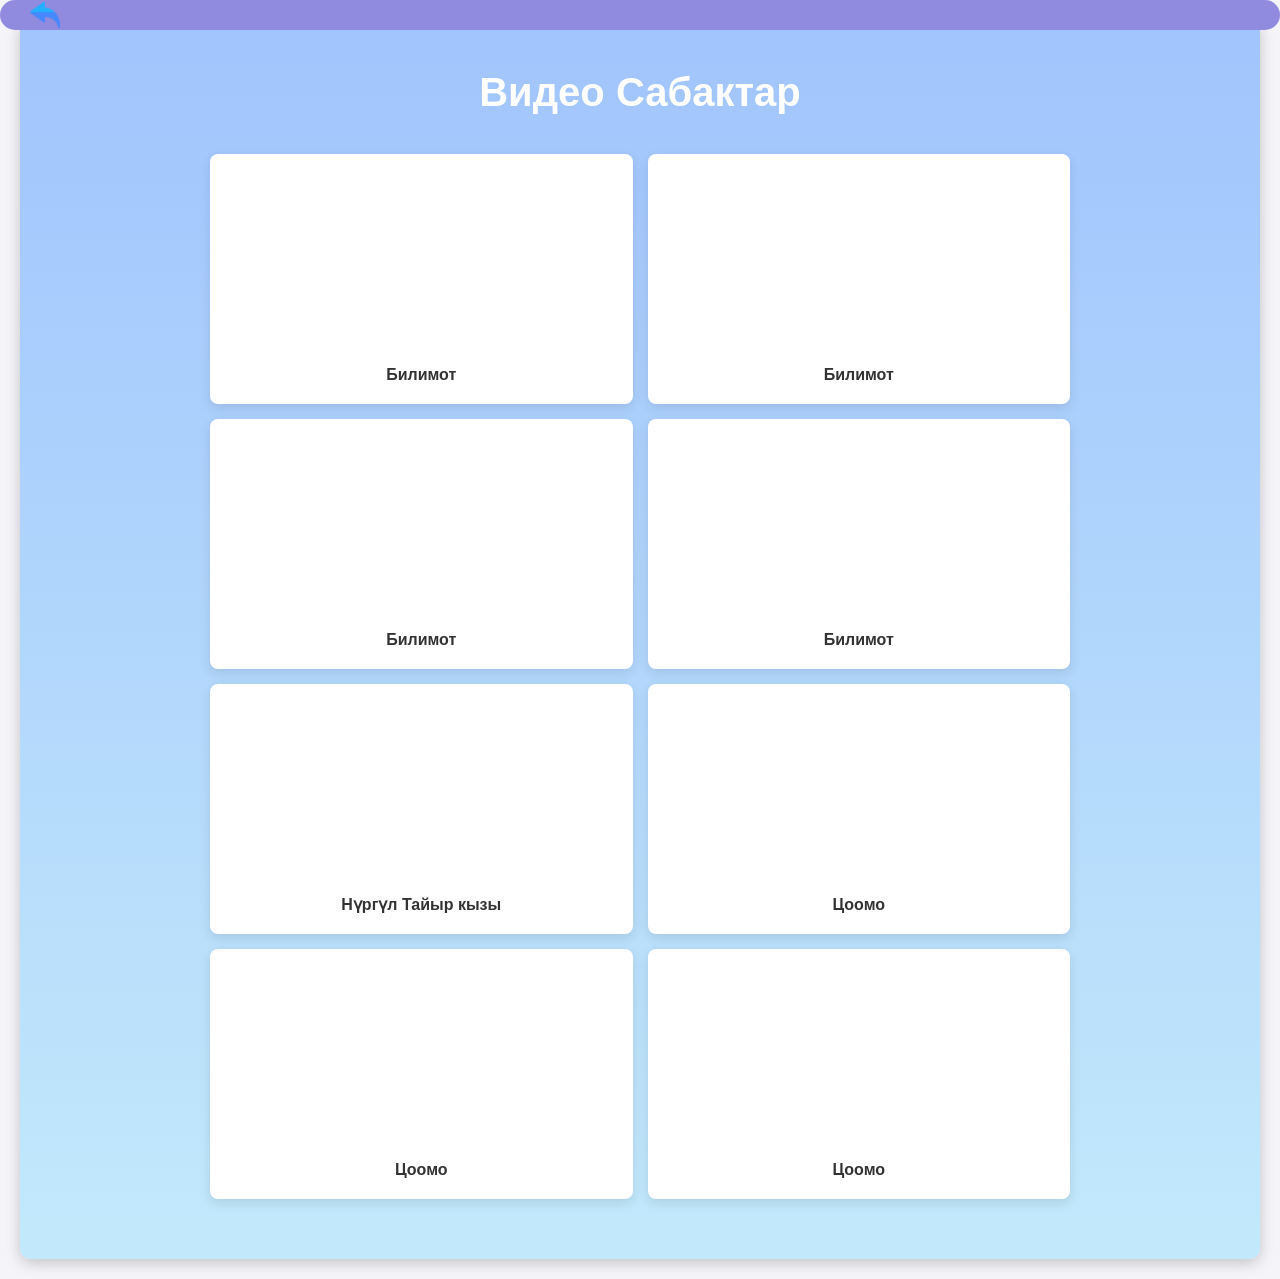
<file: okuptush.html>
<!DOCTYPE html>
<html lang="ru">
<head>
    <meta charset="UTF-8">
    <meta name="viewport" content="width=device-width, initial-scale=1.0">
    <title>Видео Уроки</title>
    <style>
        /* Общий сброс */
* {
    margin: 0;
    padding: 0;
    box-sizing: border-box;
}

body {
    font-family: 'Arial', sans-serif;
    background-color: #f4f4f9;
    color: #333;
    line-height: 1.6;
    padding: 20px;
}
/* Секция с видео */
.video-section {
    text-align: center;
    padding: 40px 20px;
    background: linear-gradient(to bottom, #a1c4fd, #c2e9fb);
    border-radius: 10px;
    box-shadow: 0 4px 15px rgba(0, 0, 0, 0.2);
}

/* Секция с видео */
h2 {
    font-size: 1.5em;
    margin-bottom: 20px;
    color: #333;
}

/* Контейнер для видео */
.video-container {
    display: grid;
    grid-template-columns: repeat(2, 1fr); /* 2 карточки в ряд */
    gap: 15px; /* Отступ между карточками */
    max-width: 900px; /* Максимальная ширина контейнера */
    width: 100%;
    margin: 0 auto; /* Центрируем контейнер по горизонтали */
    padding: 20px;
    box-sizing: border-box;
    text-align: center; /* Центрируем текст внутри карточек */
}

/* Стили для карточки видео */
.video-card {
    background-color: #fff;
    border-radius: 8px;
    box-shadow: 0px 4px 12px rgba(0, 0, 0, 0.1);
    overflow: hidden;
    transition: transform 0.3s ease-in-out;
    min-height: 250px; /* Уменьшили минимальную высоту карточки */
    padding: 10px; /* Добавили отступы внутри карточки */
}

.video-card:hover {
    transform: translateY(-5px); /* Легкий эффект подъема при наведении */
}

.video-card iframe {
    width: 100%;
    height: 180px; /* Уменьшили высоту видео */
    border: none;
}

.video-card h3 {
    font-size: 1em;
    margin-top: 10px;
    color: #333;
    text-align: center;
}



        /* Медиазапросы для маленьких экранов */
        @media (max-width: 768px) {
            .video-container {
                grid-template-columns: repeat(2, 1fr); /* Одна карточка в ряд на экранах меньше 768px */
            }

            .video-card iframe {
                height: 160px; /* Уменьшаем видео для маленьких экранов */
            }

            .video-card h3 {
                font-size: 0.9em;
            }
        }

        @media (max-width: 480px) {
            .video-container {
                grid-template-columns: repeat(1, 1fr); /* На очень маленьких экранах (например, телефоны) одна карточка */
            }

            .video-card iframe {
                height: 140px; /* Уменьшаем видео еще больше для телефонов */
            }

            .video-card h3 {
                font-size: 0.8em; /* Еще меньше размер шрифта */
            }
        }
           
        nav ul {
    list-style: none;
    display: flex;
    justify-content: center;
    padding: 15px 0;
    margin: 0;
    background: #918bdf; /* Светло-зеленый фон */
    border-radius: 25px;
    height: 10px;
}
nav {
    position: fixed;
    top: 0; /* Расположение сверху */
    left: 0; /* Расположение слева */
    width: 100%; /* Растягиваем навигацию на всю ширину */
    height: 10px;
    z-index: 1000; /* Устанавливаем высокий слой, чтобы было поверх контента */
    box-shadow: 0 2px 5px rgba(0, 0, 0, 0.1); /* Легкая тень для выделения */
}

nav li {
    margin: 0 20px;
    height: 10px;
}

nav a {
    color: #fff;
    text-decoration: none;
    font-weight: bold;
    font-size: 1.2em;
    transition: color 0.3s, transform 0.3s;
}
.logo-link {
    display: flex; /* Для горизонтального размещения */
    align-items: center; /* Вертикальное выравнивание */
    text-decoration: none;
    margin-right: auto;
    margin-left: 20px;
}

/* Стили для изображения логотипа */
.logo-image {
    display: block;
    max-width: 30px; /* Размер логотипа */
    height: auto;
    transition: opacity 0.3s ease;
    margin-left :10px; /* Если нужен отступ от текста (опционально) */
}
/* Мобильная версия */
@media (max-width: 1000px) {
    nav {
        justify-content: center; /* Центрируем меню для мобильной версии */
        padding: 8px; /* Меньше отступов */
    }

    .logo-image {
        max-width: 20px; /* Уменьшаем логотип для мобильных устройств */
    }
}

@media (max-width: 480px) {
    nav {
        flex-direction: column; /* Ставим содержимое вертикально на маленьких экранах */
        align-items: center;
    }

    .logo-image {
        max-width: 20px; /* Ещё больше уменьшаем логотип */
    }
}
/* Мобильная версия */
@media (max-width: 768px) {
    /* Адаптация для навигации */
    nav ul {
        flex-direction: column;
        padding: 10px;
    }

    nav li {
        margin: 10px 0;
    }

    nav a {
        font-size: 1.5em;
    }

    /* Контейнер с текстом и изображением */
    .container {
        flex-direction: column; /* Изменяем направление на колонку */
        text-align: center;
    }

    .container img {
        max-width: 40%; /* Уменьшаем размер изображения */
        margin-top: 15px;
    }

    /* Уменьшаем размеры шрифта */
    h3 {
        font-size: 1.8em;
    }

    .h33 {
        font-family: "Sour Gummy", sans-serif;
        font-optical-sizing: auto;
        font-weight: weight;
        font-style: normal;
        font-variation-settings: "wdth" 100;
       
        font-size: 2.5em;
    }

    footer p {
        font-size: 1em;
    }
}
h1{
font-size: 2.5em;
    color: #fff;
    margin-bottom: 10px;
}


    </style>
</head>
<body>
    <nav>
        <ul>
            <a href="kyrgyz.html" class="logo-link">
                <img src="img2/2099190-removebg-preview.png" alt="Logo" class="logo-image">
                
            </a>
        </ul>
    </nav>
    
 
<section class="video-section">
    <h1>Видео Сабактар</h1>
    <div class="video-container">
        <div class="video-card">
            <iframe src="https://www.youtube.com/embed/watch?v=-xTrylvhV9Q&list=PLGoW84K4QDg_EVYzEn2YpqRPnW6wKJ3fW" frameborder="0" allowfullscreen></iframe>
            <h3>Билимот</h3>
        </div>

        <div class="video-card">
            <iframe src="https://www.youtube.com/embed/watch?v=eGCXx1qrKq4&list=PLGoW84K4QDg_EVYzEn2YpqRPnW6wKJ3fW&index=2" frameborder="0" allowfullscreen></iframe>
            <h3>Билимот</h3>
        </div>

        <div class="video-card">
            <iframe src="https://www.youtube.com/embed/watch?v=kmR6IsSTn8M&list=PLGoW84K4QDg_EVYzEn2YpqRPnW6wKJ3fW&index=9" frameborder="0" allowfullscreen></iframe>
            <h3>Билимот</h3>
        </div>

        <div class="video-card">
            <iframe src="https://www.youtube.com/embed/watch?v=-aqAqBLH4kw&list=PLGoW84K4QDg_EVYzEn2YpqRPnW6wKJ3fW&index=6" frameborder="0" allowfullscreen></iframe>
            <h3>Билимот</h3>
        </div>

        <div class="video-card">
            <iframe src="https://www.youtube.com/embed/RTFe9HiB58s" frameborder="0" allowfullscreen></iframe>
            <h3>Нүргүл Тайыр кызы</h3>
        </div>

        <div class="video-card">
            <iframe src="https://www.youtube.com/embed/PdCAQ6QXZwg" frameborder="0" allowfullscreen></iframe>
            <h3>Цоомо</h3>
        </div>
        <div class="video-card">
            <iframe src="https://www.youtube.com/embed/GPDuCwlDFeA" frameborder="0" allowfullscreen></iframe>
            <h3>Цоомо</h3>
        </div>
        <div class="video-card">
            <iframe src="https://www.youtube.com/embed/Rqdd0tNbsCo" frameborder="0" allowfullscreen></iframe>
            <h3>Цоомо</h3>
        </div>
    </div>
</section>
<script src="lang.js"></script>
</body>
</html>
</file>
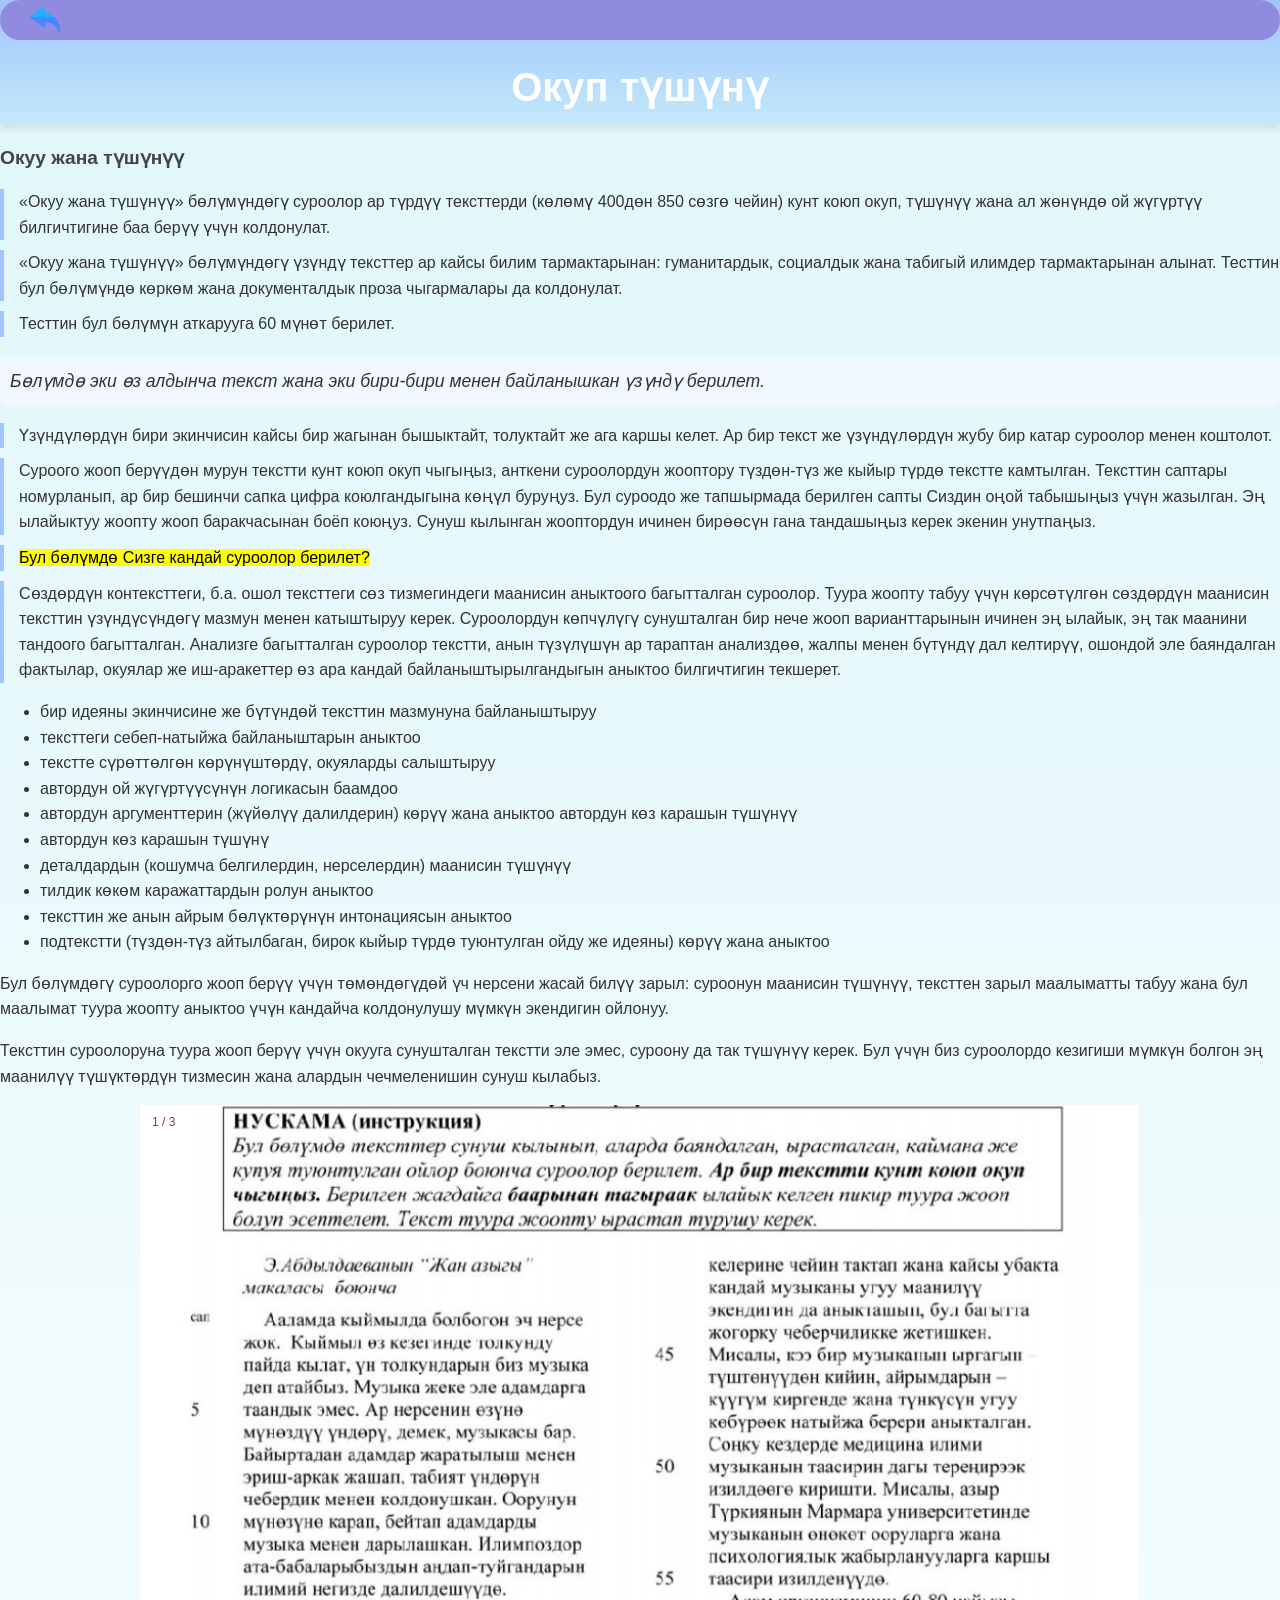
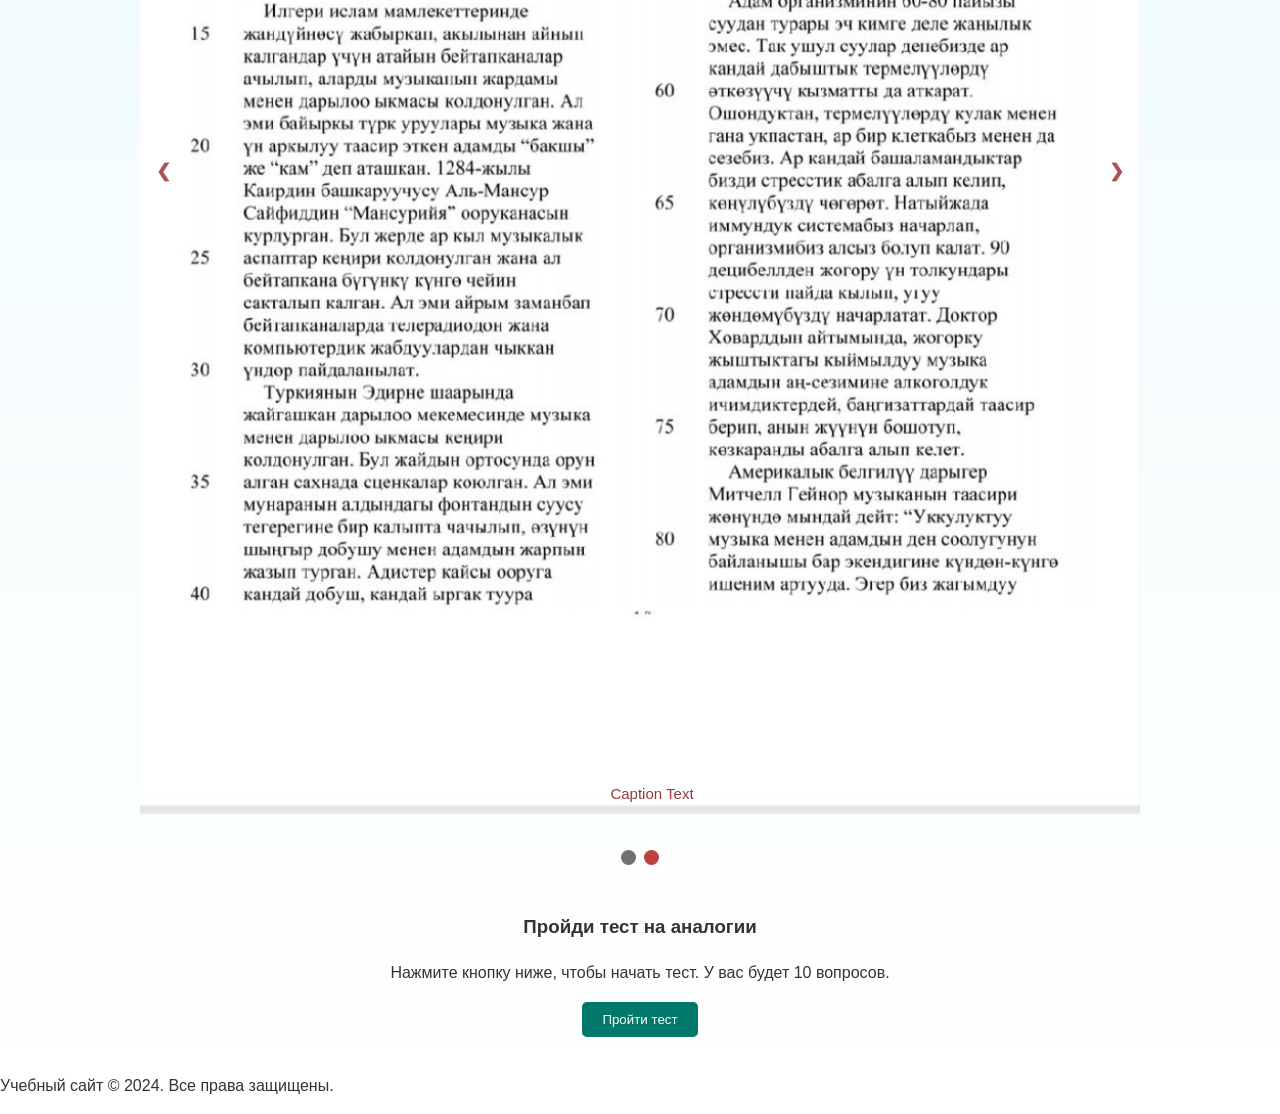
<file: okuptushunuu.html>
<!DOCTYPE html>
<html lang="ru">
<head>
    <meta charset="UTF-8">
    <meta name="viewport" content="width=device-width, initial-scale=1.0">
    <title>Окуп түшүнү</title>
    <link rel="stylesheet" href="okuptushunuu.css">
</head>
<body>
    <header>
        <h1>Окуп түшүнү</h1>
    </header>

    <nav>
        <ul>
            <a href="index.html" class="logo-link">
                <img src="img/2099190-removebg-preview.png" alt="Logo" class="logo-image">
            </a>
        </ul>
    </nav>
    
    <p class="intro-text">
        Окуу жана түшүнүү</p>

    <p class="step-text">«Окуу жана түшүнүү» бөлүмүндөгү суроолор ар түрдүү тексттерди (көлөмү 400дөн 850 сөзгө чейин) кунт коюп окуп, түшүнүү жана ал жөнүндө ой жүгүртүү билгичтигине баа берүү үчүн колдонулат.</p>
    
    <p class="step-text">«Окуу жана түшүнүү» бөлүмүндөгү үзүндү тексттер ар кайсы билим тармактарынан: гуманитардык, социалдык жана табигый илимдер тармактарынан алынат. Тесттин бул бөлүмүндө көркөм жана документалдык проза чыгармалары да колдонулат.</p>
    
    <p class="step-text">Тесттин бул бөлүмүн аткарууга 60 мүнөт берилет.</p>
    
    <p class="summary-text">Бөлүмдө эки өз алдынча текст жана эки бири-бири менен байланышкан үзүндү берилет. </p>
    <p class="step-text">Үзүндүлөрдүн бири экинчисин кайсы бир жагынан бышыктайт, толуктайт же ага каршы келет. Ар бир текст же үзүндүлөрдүн жубу бир катар суроолор менен коштолот.</p>
    <p class="step-text">Суроого жооп берүүдөн мурун текстти кунт коюп окуп чыгыңыз, анткени суроолордун жооптору түздөн-түз же кыйыр түрдө текстте камтылган.
        Тексттин саптары номурланып, ар бир бешинчи сапка цифра коюлгандыгына көңүл буруңуз. Бул суроодо же тапшырмада берилген сапты Сиздин оңой табышыңыз үчүн жазылган.
        Эң ылайыктуу жоопту жооп баракчасынан боёп коюңуз. Сунуш кылынган жооптордун ичинен бирөөсүн гана тандашыңыз керек экенин унутпаңыз.</p>

    <p class="step-text"><mark>Бул бөлүмдө Сизге кандай суроолор берилет?</mark></p>  
    <p class="step-text">Сөздөрдүн контексттеги, б.а. ошол тексттеги сөз тизмегиндеги маанисин аныктоого багытталган суроолор. Туура жоопту табуу үчүн көрсөтүлгөн сөздөрдүн маанисин тексттин үзүндүсүндөгү мазмун менен катыштыруу керек. Суроолордун көпчүлүгү сунушталган бир нече жооп варианттарынын ичинен эң ылайык, эң так маанини тандоого багытталган.
        Анализге багытталган суроолор текстти, анын түзүлүшүн ар тараптан анализдөө, жалпы менен бүтүндү дал келтирүү, ошондой эле баяндалган фактылар, окуялар же иш-аракеттер өз ара кандай байланыштырылгандыгын аныктоо билгичтигин текшерет.</p>
    <p class="step-text"></p>  
    <ul>
        <li> бир идеяны экинчисине же бүтүндөй тексттин мазмунуна байланыштыруу</li>
        <li> тексттеги себеп-натыйжа байланыштарын аныктоо</li>
        <li> текстте сүрөттөлгөн көрүнүштөрдү, окуяларды салыштыруу</li>
        <li> автордун ой жүгүртүүсүнүн логикасын баамдоо</li>
        <li> автордун аргументтерин (жүйөлүү далилдерин) көрүү жана аныктоо автордун көз карашын түшүнүү</li>
        <li> автордун көз карашын түшүнү</li>
        <li> деталдардын (кошумча белгилердин, нерселердин) маанисин түшүнүү </li>
        <li> тилдик көкөм каражаттардын ролун аныктоо</li>
        <li> тексттин же анын айрым бөлүктөрүнүн интонациясын аныктоо</li>
        <li> подтекстти (түздөн-түз айтылбаган, бирок кыйыр түрдө туюнтулган ойду же идеяны) көрүү жана аныктоо </li>
    </ul>

    <p class="step-test">Бул бөлүмдөгү суроолорго жооп берүү үчүн төмөндөгүдөй үч нерсени жасай билүү зарыл: суроонун маанисин түшүнүү, тексттен зарыл маалыматты табуу жана бул маалымат туура жоопту аныктоо үчүн кандайча колдонулушу мүмкүн экендигин ойлонуу.</p>
    <p class="step-test">Тексттин суроолоруна туура жооп берүү үчүн окууга сунушталган текстти эле эмес, суроону да так түшүнүү керек. Бул үчүн биз суроолордо кезигиши мүмкүн болгон эң маанилүү түшүктөрдүн тизмесин жана алардын чечмеленишин сунуш кылабыз.</p>


    <div class="slideshow-container">

        <div class="mySlides fade">
          <div class="numbertext">1 / 3</div>
          <img src="img/photo_2024-12-22_22-13-42.jpg" style="width:100%">
          <div class="text">Caption Text</div>
        </div>
        
        <div class="mySlides fade">
          <div class="numbertext">2 / 3</div>
          <img src="img/photo_2024-12-22_21-19-52.jpg" style="width:100%">
          <div class="text">Caption Two</div>
        </div>
        
      
        
        <a class="prev" onclick="plusSlides(-1)">❮</a>
        <a class="next" onclick="plusSlides(1)">❯</a>
        
        </div>
        <br>
        
        <div style="text-align:center">
          <span class="dot" onclick="currentSlide(1)"></span> 
          <span class="dot" onclick="currentSlide(2)"></span> 
        </div>
    <!-- Инструкция и кнопка для начала теста -->
    <section id="intro">
        <div class="container">
        </div>

        <h3>Пройди тест на аналогии</h3>
        <p>Нажмите кнопку ниже, чтобы начать тест. У вас будет 10 вопросов.</p>
        <button id="startTestBtn">Пройти тест</button>
        <div id="testSelection" style="display: none;">
            <button id="test1Btn">Тест 1</button>
            <button id="test2Btn">Тест 2</button>
            <!-- Добавьте кнопки для других тестов -->
        </div>
        
    </section>  

    <!-- Форма для теста (по умолчанию скрыта) -->
    <section id="testSection" style="display: none;">
        <!-- Таймер -->
        <p id="timer">Оставшееся время: 30:00</p>

        <div id="questionSection"></div>
        
        <!-- Кнопка для перехода к следующему вопросу -->
        <button id="nextQuestionBtn" style="display: none;">Следующий вопрос</button>
        
        <!-- Кнопка для завершения теста -->
        <button id="finishTestBtn" style="display: none;">Завершить тест</button>
    </section>

    <!-- Результаты -->
    <section id="results" style="display: none;">
        <h3>Результаты теста</h3>
        <div id="resultsList"></div>
        <button id="restartTestBtn">Пройти тест заново</button>
    </section>

    <footer>
        <p>Учебный сайт © 2024. Все права защищены.</p>
    </footer>

    <script src="scriptsul.js"></script>



    

</body>
</html>
</file>
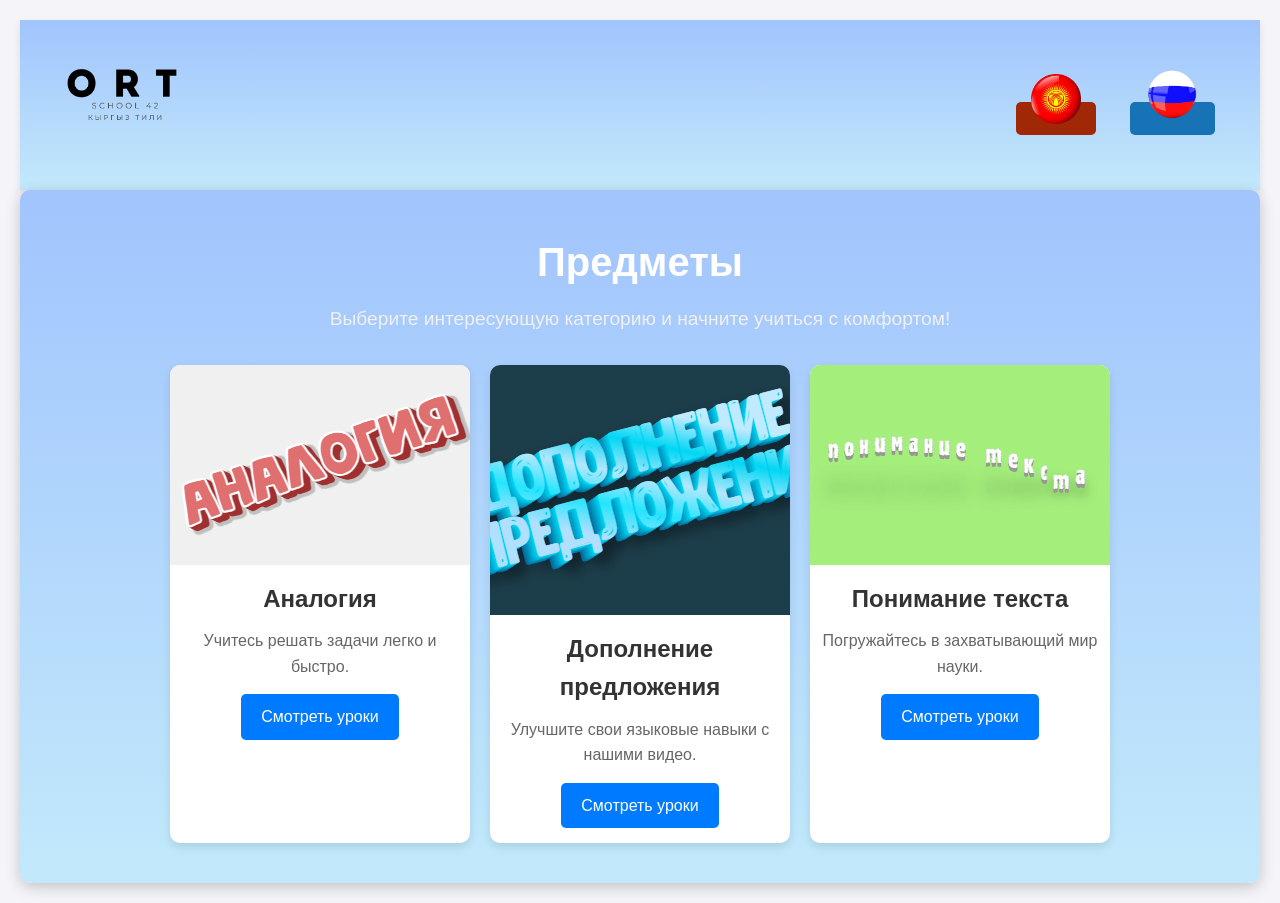
<file: rus.html>
<!DOCTYPE html>
<html lang="ru">
<head>
    <meta charset="UTF-8">
    <meta name="viewport" content="width=device-width, initial-scale=1.0">
    <title>Видео Уроки</title>
    <link rel="stylesheet" href="video.css">
</head>
<body>
    <header>
        <a href="/index.html" class="logo-link">
            <img src="img2/ORT_icon.ico" alt="Logo" class="logo-image">
        </a>
            <!-- Переключатель языка -->
    <div class="language-switcher">
        <a href="kyrgyz.html" class="activee"><img src="img2/pngtree-kyrgyzstan-round-flag-glossy-glass-effect-vector-transparent-background-png-image_11427463.png" alt="Image" width="50" height="50"></a>
        <a href="rus.html" class="active"><img src="img2/thumb-6949866_preview-removebg-preview.png" alt="Image" width="55" height="55"></a>
    </div>
    </header>

    <section class="video-section">
        <h1>Предметы</h1>
        <p class="section-description">Выберите интересующую категорию и начните учиться с комфортом!</p>
        <div class="video-grid">
            <div class="video-card">
                <img src="img2/image (1).png">
                <h3>Аналогия</h3>
                <p>Учитесь решать задачи легко и быстро.</p>
                <a href="rusang.html" class="btn">Смотреть уроки</a>
            </div>
            <div class="video-card">
                <img src="img2/imagee (6).png">
                <h3>Дополнение 
                    предложения</h3>
                <p>Улучшите свои языковые навыки с нашими видео.</p>
                <a href="russuy.html" class="btn">Смотреть уроки</a>
            </div>
            <div class="video-card">
                <img src="img2/downloadrus.gif">
                <h3>Понимание текста</h3>
                <p>Погружайтесь в захватывающий мир науки.</p>
                <a href="rusokupnush.html" class="btn">Смотреть уроки</a>
            </div>
        </div>
    </section>


</body>
</html>
</file>
<file: style.css>
/* Ваши стили */
body {
    font-family: 'Arial', sans-serif;
    line-height: 1.6;
    margin: 0;
    padding: 0;
    background: linear-gradient(to bottom, #e0f7fa, #ffffff);
    color: #333;
}

header {
    display: flex;
    align-items: center;
    justify-content: space-between;
    background: linear-gradient(to bottom, #a1c4fd, #c2e9fb);
    color: #fff;
    padding: 5px 30px;
    box-shadow: 0 4px 8px rgba(0, 0, 0, 0.1);
}

.logo-link {
    text-decoration: none;
}

.logo-image {
    display: block;
    max-width: 150px;
    height: auto;
    background-color: transparent;
    transition: opacity 0.3s ease;
    margin-bottom: 10px;
}

.header-title-container {
    flex: 1;
    text-align: center;
}

header h2 {
    font-family: "Sour Gummy", sans-serif;
    font-size: 4.5em;
    margin: 0;
}

/* Стили навигации */
nav ul {
    list-style: none;
    display: flex; /* Горизонтальное выравнивание */
    justify-content: space-evenly; 
    align-items: center;
    padding: 10px 0; /* Уменьшили отступы сверху и снизу */
    margin: 0;
    background: #918bdf;
    border-radius: 25px;
    margin: 30px;
    
    
}

nav li {
    margin: 0 35px; /* Уменьшили отступы между пунктами */
    position: relative; /* Для подменю */
}

nav a {
    color: #fff;
    text-decoration: none;
    font-weight: bold;
    font-size: 1.2em;
    transition: color 0.3s ease, transform 0.3s ease;
    white-space: nowrap; /* Чтобы текст не переносился */
    
}

nav a:hover {
    color: #004d40;
    transform: scale(1.1);
}

/* Подменю (dropdown) */
.dropdown-content {
    display: none; /* Скрываем подменю по умолчанию */
    position: absolute; /* Относительно родителя (li) */
    top: 50%; /* Подменю начинается сразу под родительским элементом */
    left: 0; /* Выравниваем по левому краю родителя */
    background: #f9f9f9; /* Цвет фона */
    box-shadow: 0px 8px 16px rgba(0, 0, 0, 0.2); /* Тень для подменю */
    z-index: 1000; /* Поверх других элементов */
    border-radius: 9px; /* Скругленные углы */
    min-width: 150%; /* Ширина подменю */
    flex-direction: column; /* Вертикальное расположение */
    max-height: 50vh; /* Ограничение по высоте */
    overflow-y: auto; /* Прокрутка, если контент превышает максимальную высоту */
    padding: 20px 0; /* Отступы внутри подменю */
}

/* Элементы внутри подменю */
.dropdown-content li {
    margin: 0; /* Убираем отступы между пунктами */
    list-style: none; /* Убираем маркеры списка */
}

/* Ссылки внутри подменю */
.dropdown-content a {
    color: #333; /* Цвет текста */
    padding: 8px 12px; /* Отступы вокруг текста */
    text-decoration: none; /* Убираем подчеркивание */
    font-size: 1em; /* Размер текста */
    transition: background 0.3s ease, color 0.3s ease; /* Анимация при наведении */
    border-radius: 8px; /* Скругление для ссылок */
    display: block; /* Ссылка занимает всю ширину */
}

/* Состояние при наведении */
.dropdown-content a:hover {
    background: #ddd; /* Цвет фона при наведении */
    color: #000; /* Цвет текста при наведении */
}

/* Активация подменю при наведении */
.dropdown:hover .dropdown-content {
    display: flex; /* Показываем подменю */
}




/* Мобильная версия */
@media (max-width: 768px) {
    /* Адаптация для навигации */
    nav ul {
        flex-direction: column;
        padding: 10px;
        justify-content: space-evenly;
    }

    nav li {
        margin: 10px 0;
    }

    nav a {
        font-size: 1.5em;
    }
}


@media (max-width: 768px) {
    .logo-image {
        max-width: 70px;
    }
    .logo-link {
        margin-right: 10px;
    }
}

@media (max-width: 480px) {
    .logo-image {
        max-width: 50px;
    }
    .logo-link {
        margin-right: 5px;
    }
}


/* Стили для изображений */
img {
    display: block;
    border-radius: 15px;
    transition: transform 0.3s, box-shadow 0.3s;
}

img:hover {
    transform: scale(1.05);
    box-shadow: 0 15px 30px rgba(0, 0, 0, 0.3);
}

/* Стили для секций */
h3 {
    font-family: "Sour Gummy", sans-serif;
    font-optical-sizing: auto;
    font-weight: weight;
    font-style: normal;
    font-variation-settings: "wdth" 100;
   

    text-align: center;
    font-size: 5em;
    margin-top: 50px;
    color: #004d40;
}

/* Стили для футера */
footer {
    background-color: #00796b;
    color: #fff;
    text-align: center;
    padding: 15px 0;
    margin-top: 30px;
    box-shadow: 0 -4px 8px rgba(0, 0, 0, 0.1);
}

/* Анимация для появления */
@keyframes fadeIn {
    0% {
        opacity: 0;
        transform: translateY(20px);
    }
    100% {
        opacity: 1;
        transform: translateY(0);
    }
}

.visible {
    animation: fadeIn 1s ease-out forwards;
}

/* Контейнер для размещения текста и изображения рядом */
.container {
    display: flex;
    justify-content: space-between;
    align-items: center;
    margin: 30px 0;
    opacity: 0;
    transform: translateY(20px);
    transition: opacity 0.5s, transform 0.5s;
}

/* Для изображения */
.container img {
    max-width: 50%;
    border-radius: 10px;
}

.container img:hover {
    transform: scale(1.05);
    box-shadow: 0 15px 30px rgba(0, 0, 0, 0.3);
}

.h33 {
    font-family: "Sour Gummy", sans-serif;
    font-optical-sizing: auto;
    font-weight: weight;
    font-style: normal;
    font-variation-settings: "wdth" 100;
        


    font-family: "Sour Gummy", sans-serif;
    font-size: 3.6em;
    color: #72c5b7;
    margin-right: 0px; 
    margin-left: 70px
}

/* Мобильная версия */
@media (max-width: 768px) {
    
    /* Контейнер с текстом и изображением */
    .container {
        flex-direction: column; /* Изменяем направление на колонку */
        text-align: center;
    }

    .container img {
        max-width: 80%; /* Уменьшаем размер изображения */
        margin-top: 15px;
    }

    /* Уменьшаем размеры шрифта */
    h3 {
        font-size: 1.8em;
    }

    .h33 {
        font-family: "Sour Gummy", sans-serif;
        font-optical-sizing: auto;
        font-weight: weight;
        font-style: normal;
        font-variation-settings: "wdth" 100;
       
        font-size: 2.5em;
    }

    footer p {
        font-size: 1em;
    }
}


@media (max-width: 480px) {
    /* Для очень маленьких экранов */
    header h2 {
        font-family: "Sour Gummy", sans-serif;
        font-optical-sizing: auto;
        font-weight: weight;
        font-style: normal;
        font-variation-settings: "wdth" 100;
       
        font-size: 1.8em;
    }

    nav a {
        font-size: 1.2em;
    }

    .container img {
        max-width: 90%;
    }

    .h33 {
        font-family: "Sour Gummy", sans-serif;
        font-optical-sizing: auto;
        font-weight: weight;
        font-style: normal;
        font-variation-settings: "wdth" 100;
       
        font-size: 2em;
    }
}
</file>
<file: analogiua.css>
body {
    font-family: 'Arial', sans-serif;
    line-height: 1.6;
    margin: 0;
    padding: 0;
    background: linear-gradient(to bottom, #e0f7fa, #ffffff);
    color: #333;
}

/* Стили для шапки */
header {
    background: linear-gradient(to bottom, #a1c4fd, #c2e9fb); /* Ваш градиент */
    color: #fff;
    padding: 5px 0;
    text-align  : center;
    box-shadow: 0 4px 8px rgba(0, 0, 0, 0.1);
}
header h1 {
    font-family: "Sour Gummy", sans-serif;
    font-size: 2.5em;
    margin: 0;
    margin-top: 50px;
    
}

.logo-link {
    display: flex; /* Для горизонтального размещения */
    align-items: center; /* Вертикальное выравнивание */
    text-decoration: none;
    margin-right: auto;
    margin-left: 20px;
}

/* Стили для изображения логотипа */
.logo-image {
    display: block;
    max-width: 30px; /* Размер логотипа */
    height: auto;
    transition: opacity 0.3s ease;
    margin-left :10px; /* Если нужен отступ от текста (опционально) */
}




/* Стили для навигации */
nav ul {
    list-style: none;
    display: flex;
    justify-content: center;
    padding: 15px 0;
    margin: 0;
    background: #918bdf; /* Светло-зеленый фон */
    border-radius: 25px;
    height: 10px;
}
nav {
    position: fixed;
    top: 0; /* Расположение сверху */
    left: 0; /* Расположение слева */
    width: 100%; /* Растягиваем навигацию на всю ширину */
    height: 10px;
    z-index: 1000; /* Устанавливаем высокий слой, чтобы было поверх контента */
    box-shadow: 0 2px 5px rgba(0, 0, 0, 0.1); /* Легкая тень для выделения */
}

nav li {
    margin: 0 20px;
    height: 10px;
}

nav a {
    color: #fff;
    text-decoration: none;
    font-weight: bold;
    font-size: 1.2em;
    transition: color 0.3s, transform 0.3s;
}

nav a:hover {
    color: #004d40;
    transform: scale(1.1);
}



#intro {
    text-align: center;
    padding: 20px;
}

button {
    background-color: #00796b;
    color: white;
    padding: 10px 20px;
    border: none;
    cursor: pointer;
    border-radius: 5px;
}

button:hover {
    background-color: #004d40;
}

#testSection {
    background-color: white;
    padding: 20px;
    margin: 20px;
    border-radius: 8px;
    box-shadow: 0 4px 8px rgba(0, 0, 0, 0.1);
}

#timer {
    font-size: 1.5em;
    text-align: center;
    margin-bottom: 20px;
}

.question {
    margin-bottom: 20px;
}

button[type="submit"] {
    background-color: #00796b;
    color: white;
    padding: 10px 20px;
    border: none;
    cursor: pointer;
    border-radius: 5
}

#timer {
    font-size: 1.5em;
    text-align: center;
    margin-bottom: 20px;
    font-weight: bold;
    color: #d32f2f; /* Цвет таймера */
}


/* Мобильная версия */
@media (max-width: 1000px) {
    nav {
        justify-content: center; /* Центрируем меню для мобильной версии */
        padding: 8px; /* Меньше отступов */
    }

    .logo-image {
        max-width: 20px; /* Уменьшаем логотип для мобильных устройств */
    }
}

@media (max-width: 480px) {
    nav {
        flex-direction: column; /* Ставим содержимое вертикально на маленьких экранах */
        align-items: center;
    }

    .logo-image {
        max-width: 20px; /* Ещё больше уменьшаем логотип */
    }
}
/* Мобильная версия */
@media (max-width: 768px) {
    /* Адаптация для навигации */
    nav ul {
        flex-direction: column;
        padding: 10px;
    }

    nav li {
        margin: 10px 0;
    }

    nav a {
        font-size: 1.5em;
    }

    /* Контейнер с текстом и изображением */
    .container {
        flex-direction: column; /* Изменяем направление на колонку */
        text-align: center;
    }

    .container img {
        max-width: 90%; /* Уменьшаем размер изображения */
        margin-top: 15px;
    }

    /* Уменьшаем размеры шрифта */
    h3 {
        font-size: 1.8em;
    }

    .h33 {
        font-family: "Sour Gummy", sans-serif;
        font-optical-sizing: auto;
        font-weight: weight;
        font-style: normal;
        font-variation-settings: "wdth" 100;
       
        font-size: 2.5em;
    }

    footer p {
        font-size: 1em;
    }
}

@media (max-width: 480px) {
    /* Для очень маленьких экранов */
    header h2 {
        font-family: "Sour Gummy", sans-serif;
        font-optical-sizing: auto;
        font-weight: weight;
        font-style: normal;
        font-variation-settings: "wdth" 100;
       
        font-size: 1.8em;
    }

    
    .container img {
        max-width: 90%;
    }

    .h33 {
        font-family: "Sour Gummy", sans-serif;
        font-optical-sizing: auto;
        font-weight: weight;
        font-style: normal;
        font-variation-settings: "wdth" 100;
       
        font-size: 2em;
    }
}
.intro-text {
    font-size: 1.2em;
    font-weight: bold;
    color: #444;
    margin-bottom: 15px;
    margin-left: 60px;  
}

.step-text {
    font-size: 1em;
    line-height: 1.6;
    margin: 10px 0;
    padding-left: 15px;
    border-left: 4px solid #a1c4fd; /* Вертикальная линия для выделения */
}

.summary-text {
    font-size: 1.1em;
    font-style: italic;
    color: #333;
    background-color: #f1f8ff;
    padding: 10px;
    border-radius: 8px;
    margin-top: 20px;
}
/* Мобильная версия: минимальный размер */
@media (max-width: 480px) {
    .intro-text {
        font-size: 0.4em; /* Уменьшаем размер текста */
        font-weight: normal; /* Сбрасываем жирность */
        color: #444; /* Сохраняем цвет */
        margin-bottom: 10px; /* Уменьшаем отступ снизу */
        margin-left: 10px; /* Уменьшаем отступ слева */
    }

    .step-text {
        font-size: 0.4em; /* Уменьшаем размер текста */
        line-height: 1.5; /* Сокращаем межстрочный интервал */
        margin: 0px 0; /* Уменьшаем вертикальные отступы */
        padding-left: 3px; /* Уменьшаем отступ слева */
        border-left: 1.6px solid #a1c4fd; /* Сужаем вертикальную линию */
    }

    .summary-text {
        font-size: 0.4em; /* Уменьшаем размер текста */
        font-style: normal; /* Убираем курсив */
        color: #333; /* Сохраняем цвет */
        background-color: #f9f9f9; /* Делаем фон светлее */
        padding: 2px; /* Уменьшаем внутренние отступы */
        border-radius: 2px; /* Уменьшаем скругление */
        margin-top: 5px; /* Сокращаем отступ сверху */
    }
    li {
        font-size: 0.4em; /* Уменьшаем размер текста */
    }
}


.container {
    width: 80%; /* Контейнер занимает 80% ширины */
    margin: 0 auto; /* Центрируем контейнер */
    text-align: justify; /* Выравнивание текста по ширине */
    line-height: 1.6; /* Увеличиваем межстрочный интервал для лучшего восприятия */
}

.number {
    display: block; /* Делаем цифры отдельными блоками */
    font-weight: bold; /* Цифры жирные */
    font-size: 1.5em; /* Размер цифры */
    margin-top: 20px; /* Отступ сверху */
    margin-left: 30px; /* Отступ слева для цифры */
}

.test_1 {
    text-align: center;
    padding: 20px;
    
    
    
}
.test_1_1 {
    background-color: #00796b;
    color: white;
    padding: 10px 20px;
    border: none;
    cursor: pointer;
    border-radius: 5px;
    text-decoration: none;
    display: inline-block; /* Или block, если нужен полный отступ */
    margin: 10px 0; /* Отступ сверху и снизу */
    
    
  

}
.test_1_1:hover {
    background-color: #004d40;

}
@media (max-width: 600px) {
    .test_1 {
      padding: 10px;
    }

    .test_1_1 {
      font-size: 14px;
      padding: 8px 16px;
      width: 50%; /* Кнопка растягивается на всю ширину */
      box-sizing: border-box;
      margin: 10px 0; /* Отступы сохраняются */
    }
  }

 
  ul {
      list-style-type: disc; /* Тип маркера: круг */
      padding-left: 20px; /* Отступ для маркеров */
      margin-left: 50px;
  }
  ul li {
      margin-bottom: 10px; /* Расстояние между пунктами */
      
  }
.li {
    color: #444;
}

.all-sentr {
    margin-left: 80px;
    margin-right: 80px;

}




/* Стили для контейнера результатов */
#resultsList {
    margin: 20px auto;
    padding: 20px;
    max-width: 800px;
    background-color: #ffffff;
    border-radius: 8px;
    box-shadow: 0 4px 8px rgba(0, 0, 0, 0.1);
}

/* Заголовок */
#resultsList h4 {
    text-align: center;
    color: #333;
    margin-bottom: 20px;
    font-size: 1.5em;
}

/* Текст для вопросов и ответов */
#resultsList p {
    margin: 10px 0;
    font-size: 1em;
    line-height: 1.5;
}

/* Секция вопроса */
#resultsList p strong {
    color: #555;
    font-weight: bold;
}

/* Стили для правильных и неправильных ответов */
.correct-answer {
    color: green;
    font-weight: bold;
}

.wrong-answer {
    color: red;
    font-weight: bold;
}

/* Стили для объяснений */
.explanation {
    background-color: #e8f5e9;
    border-left: 5px solid #4caf50;
    padding: 10px;
    margin-top: 10px;
    border-radius: 5px;
    color: #2e7d32;
    font-size: 0.9em;
}

/* Разделитель */
#resultsList hr {
    border: none;
    border-top: 1px solid #ddd;
    margin: 20px 0;
}

/* Мобильная версия */
@media (max-width: 600px) {
    #resultsList {
        padding: 15px;
        margin: 10px;
        box-shadow: 0 2px 4px rgba(0, 0, 0, 0.1);
    }

    #resultsList h4 {
        font-size: 1.3em;
    }

    #resultsList p {
        font-size: 0.9em;
    }

    .explanation {
        font-size: 0.8em;
        padding: 8px;
    }
}


.explanation {
    background-color: #f9f9f9; /* Светлый фон */
    border: 1px solid #ddd; /* Легкая граница */
    border-radius: 8px; /* Скругленные углы */
    padding: 15px; /* Внутренние отступы */
    margin-top: 20px; /* Отступ сверху */
    color: #333; /* Темный текст */
    font-family: Arial, sans-serif; /* Стандартный шрифт */
}

.explanation h4 {
    color: #0056b3; /* Синий для заголовков */
    margin-bottom: 10px;
    font-size: 18px;
}

.explanation p {
    margin: 10px 0; /* Отступы между абзацами */
    line-height: 1.6; /* Удобное расстояние между строками */
}

.explanation strong {
    color: #d9534f; /* Красный для выделения */
}

footer {
    background-color: #00796b;
    color: #fff;
    text-align: center;
    padding: 15px 0;
    margin-top: 30px;
    box-shadow: 0 -4px 8px rgba(0, 0, 0, 0.1);
}
</file>
<file: video.css>
/* Общий сброс */
* {
    margin: 0;
    padding: 0;
    box-sizing: border-box;
}

/* Основной стиль для страницы */
body {
    font-family: 'Arial', sans-serif;
    background-color: #f4f4f9;
    color: #333;
    line-height: 1.6;
    padding: 20px;
}

/* Секция с видео */
.video-section {
    text-align: center;
    padding: 40px 20px;
    background: linear-gradient(to bottom, #a1c4fd, #c2e9fb);
    border-radius: 10px;
    box-shadow: 0 4px 15px rgba(0, 0, 0, 0.2);
}

.video-section h1 {
    font-size: 2.5em;
    color: #fff;
    margin-bottom: 10px;
}

.section-description {
    font-size: 1.2em;
    color: #f0f0f0;
    margin-bottom: 30px;
}

/* Сетка для карточек */
.video-grid {
    display: flex;
    justify-content: center;
    flex-wrap: wrap;
    gap: 20px;
}

/* Карточка видео */
.video-card {
    background: #fff;
    border-radius: 10px;
    box-shadow: 0 4px 10px rgba(0, 0, 0, 0.1);
    overflow: hidden;
    width: 300px;
    display: flex;
    flex-direction: column;
    align-items: center;
    text-align: center;
    transition: transform 0.3s ease, box-shadow 0.3s ease;
}


.video-card:hover {
    transform: translateY(-10px);
    box-shadow: 0 8px 20px rgba(0, 0, 0, 0.2);
}

/* Видео */
.video-card video {
    width: 100%;
    height: auto;
    border-bottom: 4px solid #a1c4fd;
}

/* Заголовок и текст карточки */
.video-card h3 {
    font-size: 1.5em;
    color: #333;
    margin: 15px 0 10px;
}

.video-card p {
    font-size: 1em;
    color: #666;
    padding: 0 10px 15px;
}

/* Кнопка */
.video-card .btn {
    display: inline-block;
    padding: 10px 20px;
    background-color: #007bff;
    color: #fff;
    text-decoration: none;
    font-size: 1em;
    border-radius: 5px;
    margin-bottom: 15px;
    transition: background-color 0.3s ease;
}

.video-card .btn:hover {
    background-color: #0056b3;
}

/* Адаптивная версия для мобильных устройств */
@media (max-width: 768px) {
    .video-card {
        max-width: 90%; /* Карточка занимает 90% ширины экрана */
    }
    .video-card img {
        width: 100%; /* Картинка растягивается по ширине карточки */
        border-radius: 10px; /* Скругленные углы у изображения */
        margin-bottom: 15px; /* Отступ снизу */
    }
}

@media (max-width: 480px) {
    .video-card {
        max-width: 100%; /* Карточка занимает всю ширину экрана */
        padding: 15px; /* Уменьшенные отступы */
    }

    .video-card h3 {
        font-size: 1em; /* Меньший заголовок */
    }

    .video-card p {
        font-size: 0.9em; /* Меньший текст */
    }

    .video-card .btn {
        padding: 8px 10px; /* Уменьшенные отступы внутри кнопки */
        font-size: 0.9em; /* Меньший размер текста */
    }
}


nav a:hover {
    color: #004d40;
    transform: scale(1.1);
}

/* Переключатель языка */
.language-switcher {
    text-align: center; /* Центрируем блок */
    margin-bottom: 10px;
    max-width: 800px; /* Отступ снизу */
}

/* Стили для ссылок переключателя */
.language-switcher a {
    text-decoration: none; /* Убираем подчеркивание */
    color: #4CAF50; /* Зеленый цвет текста */
    
    margin: 0 15px; /* Отступы по бокам */
    padding: 8px 15px; /* Отступы внутри */
    border-radius: 5px; /* Скругленные углы */
    transition: background-color 0.3s ease, color 0.3s ease; /* Плавные переходы */
}

/* Эффект при наведении */
.language-switcher a:hover {
    background-color: #4CAF50; /* Зеленый фон */
    
}

/* Активная ссылка (если нужно выделить текущий язык) */
.language-switcher a.active {
    font-weight: bold; /* Жирный текст */
    background-color: #1872b6; /* Темный зеленый фон */
    color: white; /* Белый текст */
}
.language-switcher a.activee {
    font-weight: bold; /* Жирный текст */
    background-color: #a12806; /* Темный зеленый фон */
    color: white; /* Белый текст */
}

header {
    display: flex;
    align-items: center;
    justify-content: space-between;
    background: linear-gradient(to bottom, #a1c4fd, #c2e9fb);
    color: #fff;
    padding: 5px 30px;
    box-shadow: 0 4px 8px rgba(0, 0, 0, 0.1);
}

.logo-link {
    text-decoration: none;
}

.logo-image {
    display: block;
    max-width: 150px;
    height: auto;
    background-color: transparent;
    transition: opacity 0.3s ease;
    margin-bottom: 10px;
}
</file>
<file: okuptushunuu.css>
body {
    font-family: 'Arial', sans-serif;
    line-height: 1.6;
    margin: 0;
    padding: 0;
    background: linear-gradient(to bottom, #e0f7fa, #ffffff);
    color: #333;
    
}

/* Стили для шапки */
header {
    background: linear-gradient(to bottom, #a1c4fd, #c2e9fb); /* Ваш градиент */
    color: #fff;
    padding: 5px 0;
    text-align  : center;
    box-shadow: 0 4px 8px rgba(0, 0, 0, 0.1);
}
header h1 {
    font-family: "Sour Gummy", sans-serif;
    font-size: 2.5em;
    margin: 0;
    margin-top: 50px;
    
}

.logo-link {
    display: flex; /* Для горизонтального размещения */
    align-items: center; /* Вертикальное выравнивание */
    text-decoration: none;
    margin-right: auto;
    margin-left: 20px;
}

/* Стили для изображения логотипа */
.logo-image {
    display: block;
    max-width: 30px; /* Размер логотипа */
    height: auto;
    transition: opacity 0.3s ease;
    margin-left :10px; /* Если нужен отступ от текста (опционально) */
}




/* Стили для навигации */
nav ul {
    list-style: none;
    display: flex;
    justify-content: center;
    padding: 15px 0;
    margin: 0;
    background: #918bdf; /* Светло-зеленый фон */
    border-radius: 25px;
    height: 10px;
}
nav {
    position: fixed;
    top: 0; /* Расположение сверху */
    left: 0; /* Расположение слева */
    width: 100%; /* Растягиваем навигацию на всю ширину */
    height: 10px;
    z-index: 1000; /* Устанавливаем высокий слой, чтобы было поверх контента */
    box-shadow: 0 2px 5px rgba(0, 0, 0, 0.1); /* Легкая тень для выделения */
}

nav li {
    margin: 0 20px;
    height: 10px;
}

nav a {
    color: #fff;
    text-decoration: none;
    font-weight: bold;
    font-size: 1.2em;
    transition: color 0.3s, transform 0.3s;
}

nav a:hover {
    color: #004d40;
    transform: scale(1.1);
}




#intro {
    text-align: center;
    padding: 20px;
}

button {
    background-color: #00796b;
    color: white;
    padding: 10px 20px;
    border: none;
    cursor: pointer;
    border-radius: 5px;
}

button:hover {
    background-color: #004d40;
}

#testSection {
    background-color: white;
    padding: 20px;
    margin: 20px;
    border-radius: 8px;
    box-shadow: 0 4px 8px rgba(0, 0, 0, 0.1);
}

#timer {
    font-size: 1.5em;
    text-align: center;
    margin-bottom: 20px;
}

.question {
    margin-bottom: 20px;
}

button[type="submit"] {
    background-color: #00796b;
    color: white;
    padding: 10px 20px;
    border: none;
    cursor: pointer;
    border-radius: 5
}

#timer {
    font-size: 1.5em;
    text-align: center;
    margin-bottom: 20px;
    font-weight: bold;
    color: #d32f2f; /* Цвет таймера */
}




/* Мобильная версия */
@media (max-width: 1000px) {
    nav {
        justify-content: center; /* Центрируем меню для мобильной версии */
        padding: 8px; /* Меньше отступов */
    }

    .logo-image {
        max-width: 20px; /* Уменьшаем логотип для мобильных устройств */
    }
}

@media (max-width: 480px) {
    nav {
        flex-direction: column; /* Ставим содержимое вертикально на маленьких экранах */
        align-items: center;
    }

    .logo-image {
        max-width: 20px; /* Ещё больше уменьшаем логотип */
    }
}
/* Мобильная версия */
@media (max-width: 768px) {
    /* Адаптация для навигации */
    nav ul {
        flex-direction: column;
        padding: 10px;
    }

    nav li {
        margin: 10px 0;
    }

    nav a {
        font-size: 1.5em;
    }

    /* Контейнер с текстом и изображением */
    .container {
        flex-direction: column; /* Изменяем направление на колонку */
        text-align: center;
    }

    .container img {
        max-width: 90%; /* Уменьшаем размер изображения */
        margin-top: 15px;
    }

    /* Уменьшаем размеры шрифта */
    h3 {
        font-size: 1.8em;
    }

    .h33 {
        font-family: "Sour Gummy", sans-serif;
        font-optical-sizing: auto;
        font-weight: weight;
        font-style: normal;
        font-variation-settings: "wdth" 100;
       
        font-size: 2.5em;
    }

    footer p {
        font-size: 1em;
    }
}

@media (max-width: 480px) {
    /* Для очень маленьких экранов */
    header h2 {
        font-family: "Sour Gummy", sans-serif;
        font-optical-sizing: auto;
        font-weight: weight;
        font-style: normal;
        font-variation-settings: "wdth" 100;
       
        font-size: 1.8em;
    }

    
    .container img {
        max-width: 90%;
    }

    .h33 {
        font-family: "Sour Gummy", sans-serif;
        font-optical-sizing: auto;
        font-weight: weight;
        font-style: normal;
        font-variation-settings: "wdth" 100;
       
        font-size: 2em;
    }
}
.intro-text {
    font-size: 1.2em;
    font-weight: bold;
    color: #444;
    margin-bottom: 15px;
}

.step-text {
    font-size: 1em;
    line-height: 1.6;
    margin: 10px 0;
    padding-left: 15px;
    border-left: 4px solid #a1c4fd; /* Вертикальная линия для выделения */
}

.summary-text {
    font-size: 1.1em;
    font-style: italic;
    color: #333;
    background-color: #f1f8ff;
    padding: 10px;
    border-radius: 8px;
    margin-top: 20px;
}

.container {
    width: 80%; /* Контейнер занимает 80% ширины */
    margin: 0 auto; /* Центрируем контейнер */
    text-align: justify; /* Выравнивание текста по ширине */
    line-height: 1.6; /* Увеличиваем межстрочный интервал для лучшего восприятия */
}

.number {
    display: block; /* Делаем цифры отдельными блоками */
    font-weight: bold; /* Цифры жирные */
    font-size: 1.5em; /* Размер цифры */
    margin-top: 20px; /* Отступ сверху */
    margin-left: 30px; /* Отступ слева для цифры */
}





    /* Slideshow container */
.slideshow-container {
    max-width: 1000px;
    position: relative;
    margin: auto;
  }
  
  /* Next & previous buttons */
  .prev, .next {
    cursor: pointer;
    position: absolute;
    top: 50%;
    width: auto;
    padding: 16px;
    margin-top: -22px;
    color: rgb(169, 84, 84);
    font-weight: bold;
    font-size: 18px;
    transition: 0.6s ease;
    border-radius: 0 3px 3px 0;
    user-select: none;
  }
  
  /* Position the "next button" to the right */
  .next {
    right: 0;
    border-radius: 3px 0 0 3px;
  }
  
  /* On hover, add a black background color with a little bit see-through */
  .prev:hover, .next:hover {
    background-color: rgba(0,0,0,0.8);
  }
  
  /* Caption text */
  .text {
    color: #953b3b;
    font-size: 15px;
    padding: 8px 12px;
    position: absolute;
    bottom: 8px;
    width: 100%;
    text-align: center;
  }
  
  /* Number text (1/3 etc) */
  .numbertext {
    color: #864040;
    font-size: 12px;
    padding: 8px 12px;
    position: absolute;
    top: 0;
  }
  
  /* The dots/bullets/indicators */
  .dot {
    cursor: pointer;
    height: 15px;
    width: 15px;
    margin: 0 2px;
    background-color: #bc4141;
    border-radius: 50%;
    display: inline-block;
    transition: background-color 0.6s ease;
  }
  
  .active, .dot:hover {
    background-color: #717171;
  }
  
  /* Fading animation */
  .fade {
    animation-name: fade;
    animation-duration: 1.5s;
  }
  
  @keyframes fade {
    from {opacity: .4} 
    to {opacity: 1}
  }
  
  /* On smaller screens, decrease text size */
  @media only screen and (max-width: 300px) {
    .prev, .next,.text {font-size: 11px}
  }
</file>
